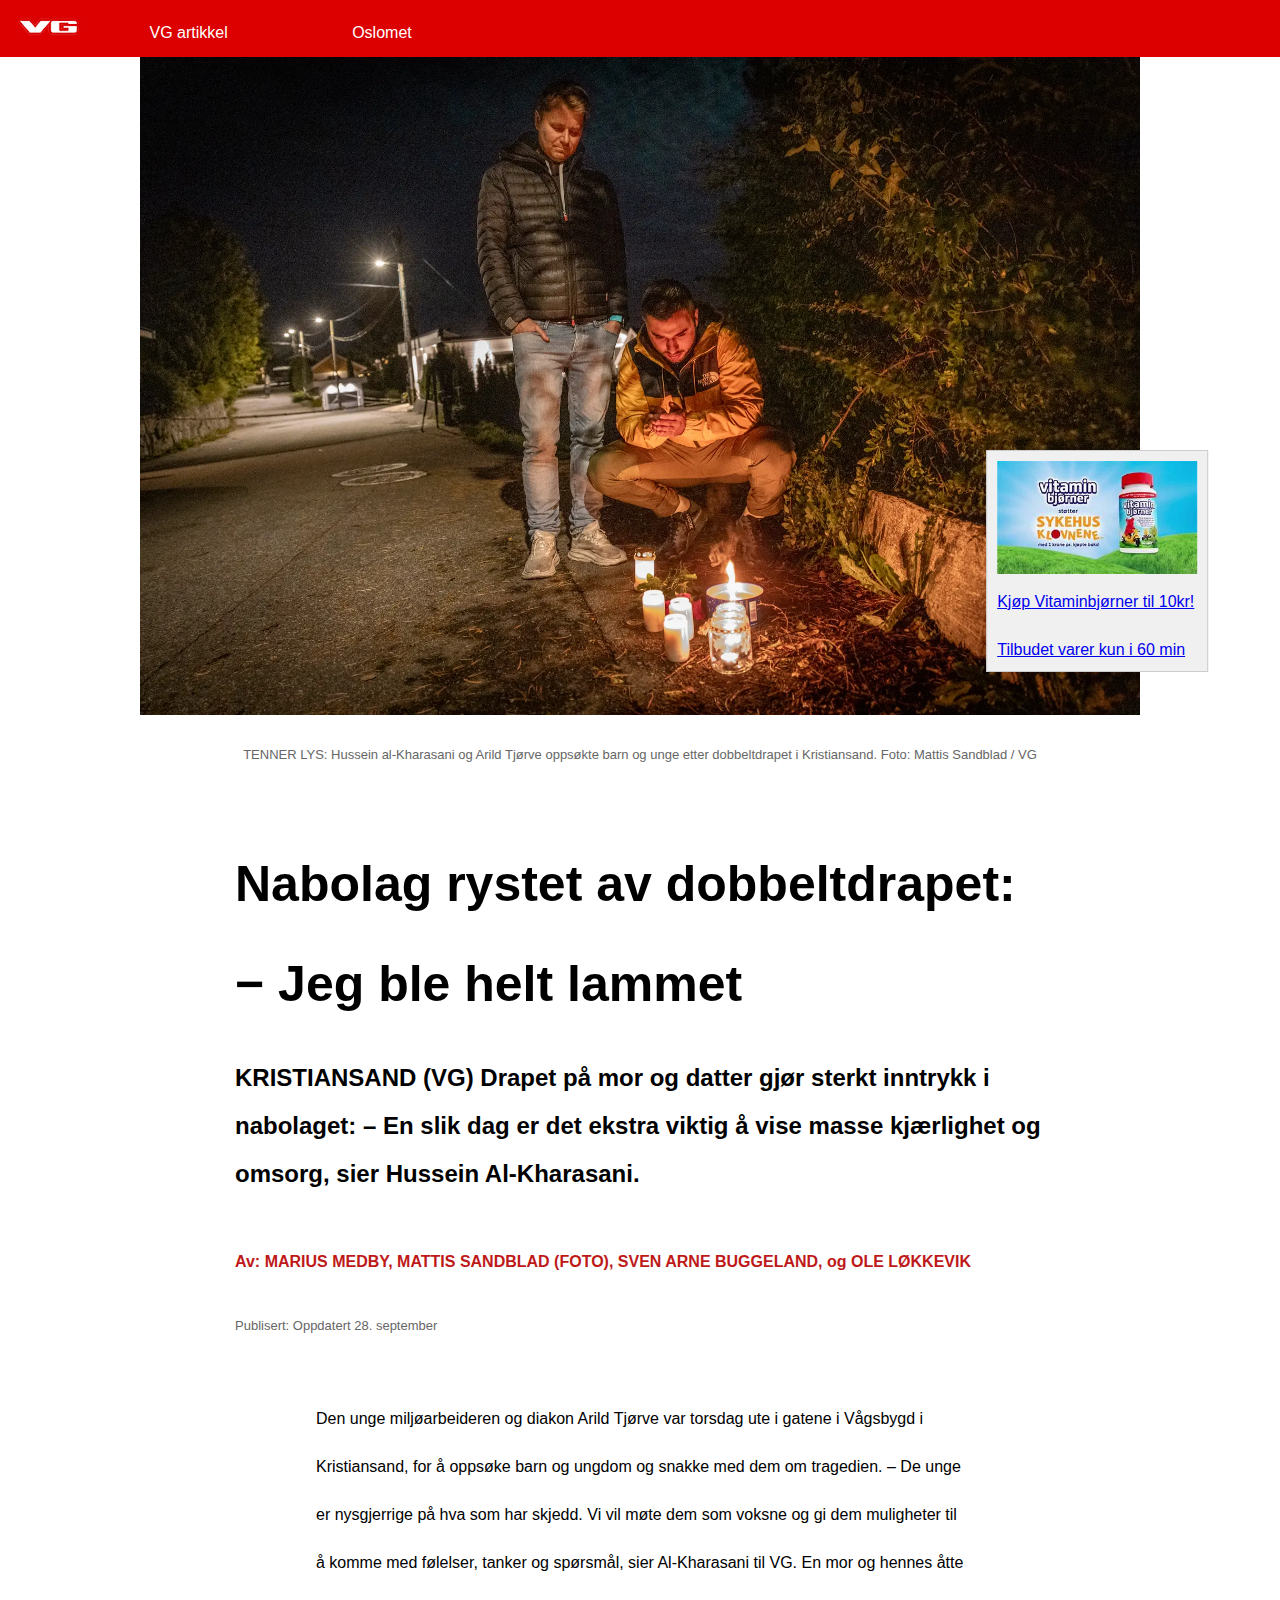
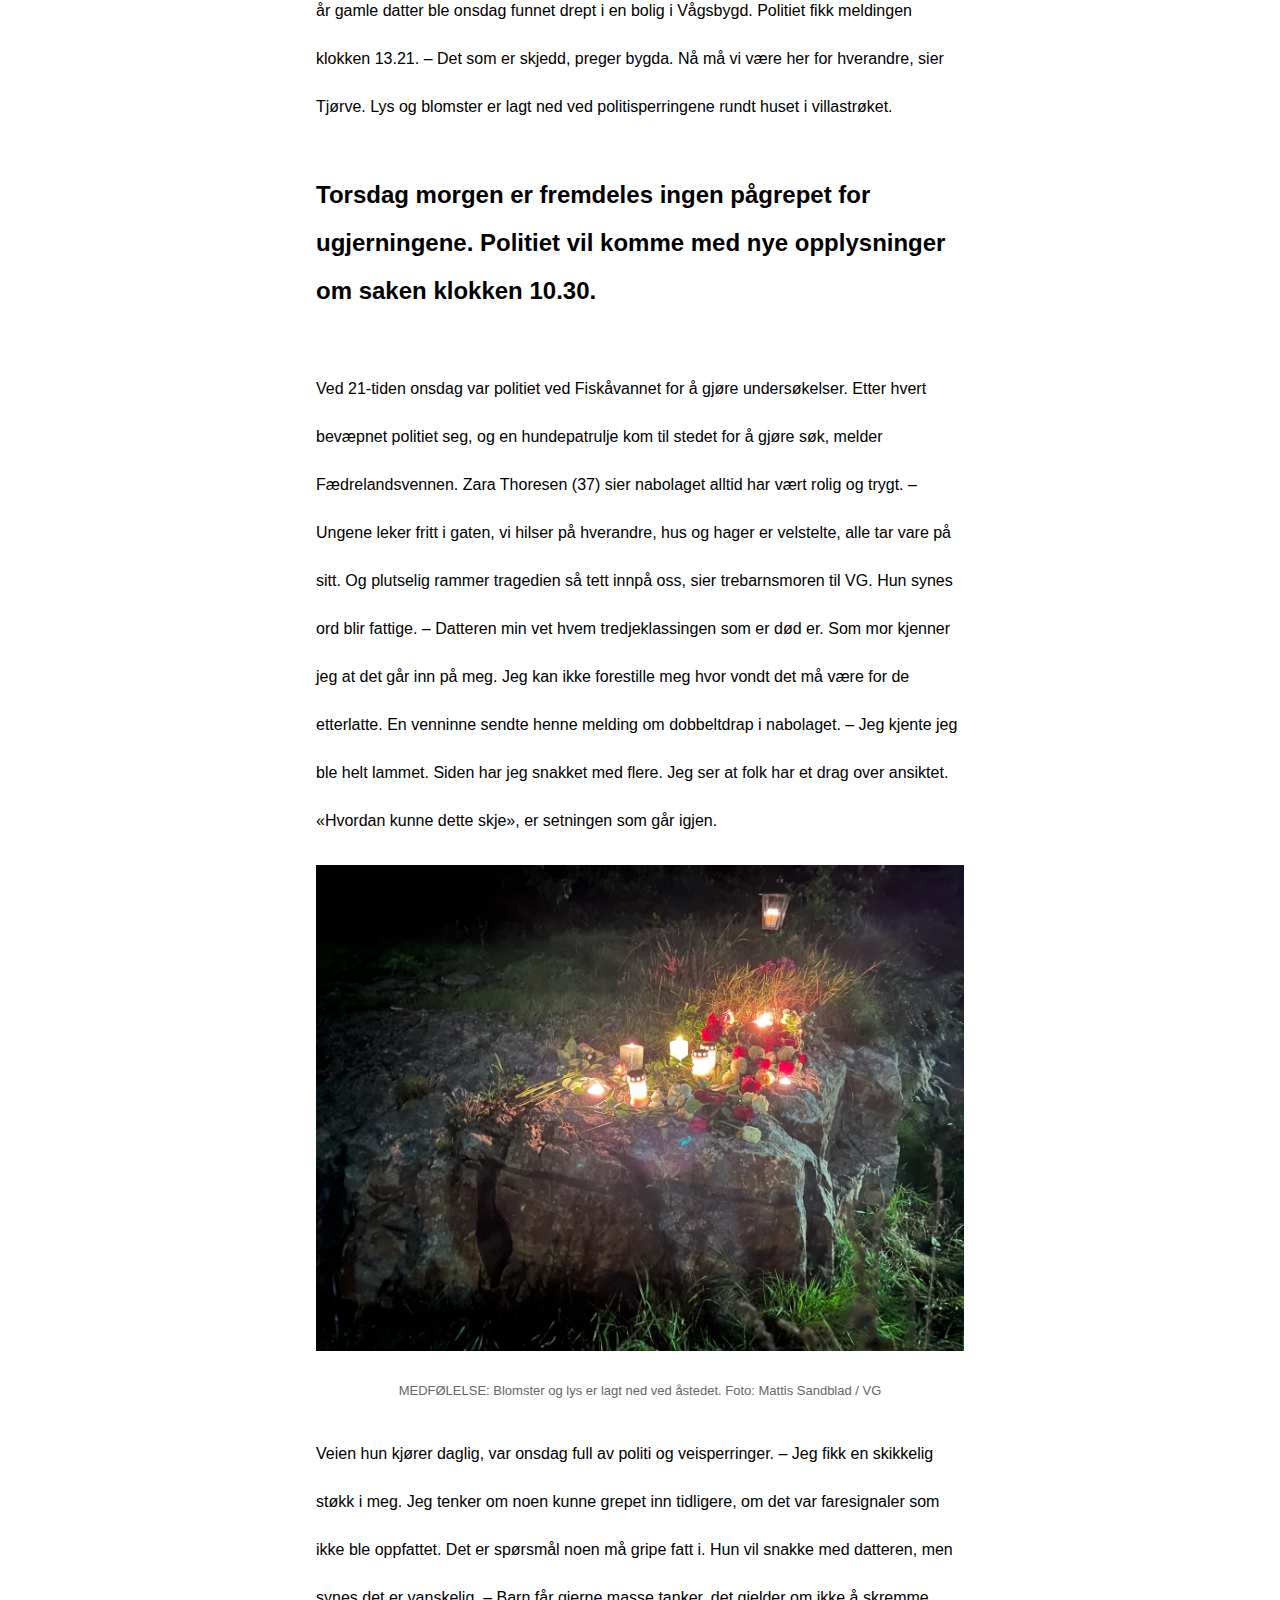
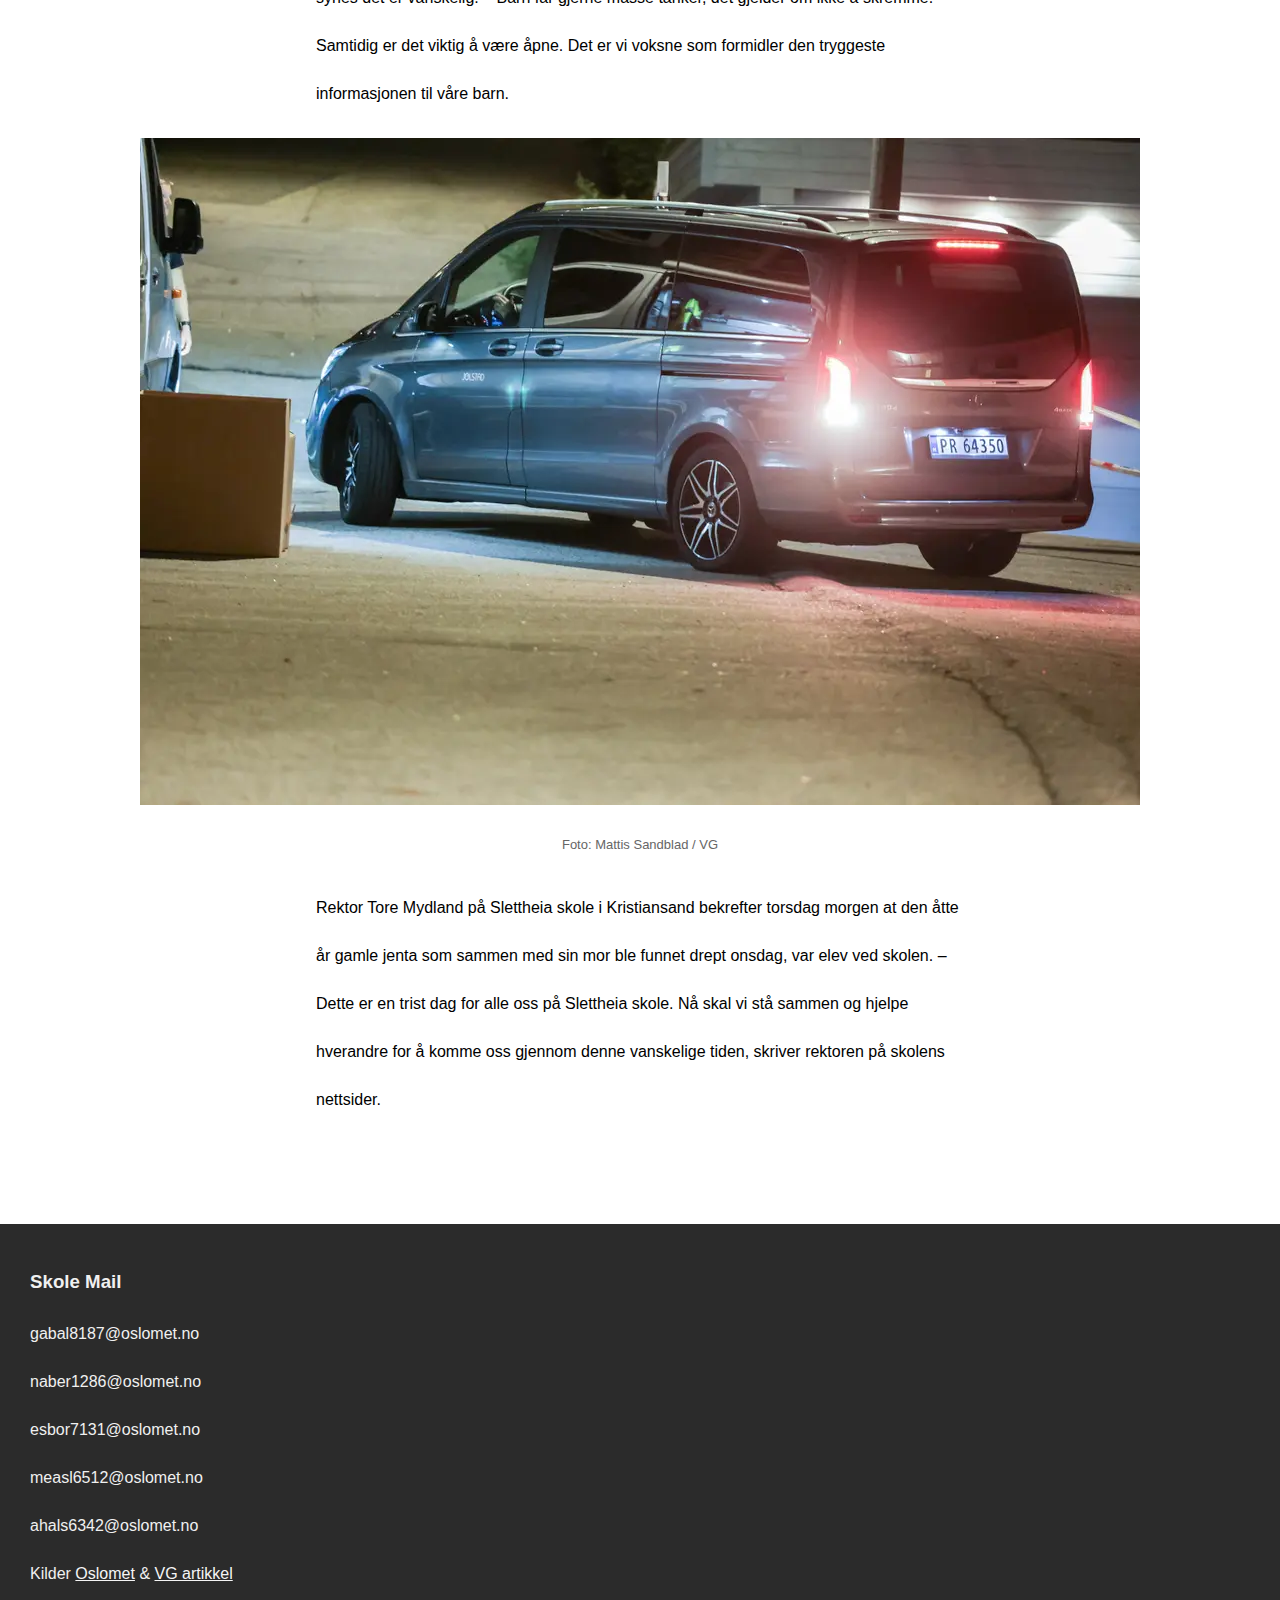
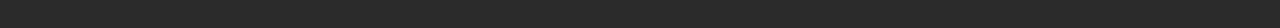
<file: index.html>
<!DOCTYPE html>
<html lang="en">
<head>
    <meta charset="UTF-8">
    <meta name="viewport" content="width=device-width, initial-scale=1.0">
    <link rel="stylesheet" href="css/style.css">
    <title>Oblig 2</title>
</head>
<body>
    <nav class="VG-nav">
        <img src="img/VG-logo.png" alt="VG-Logo">
        <a href="index.html">VG artikkel</a>
        <a href="html/secondpage.html">Oslomet</a>
    </nav>

    <main>
    <div class="advertisement">
        <a href="https://www.mollers.no/alle-produkter/barn/?gclid=CjwKCAjwvrOpBhBdEiwAR58-3BiOskZekcSZyh0ADv1CYNwu2ya0GcOuVdx_zV_yhsvM6U_2aeacSBoCEfQQAvD_BwE"><img src="img/Reklame.jpg" alt="Advertisement"><p>Kjøp Vitaminbjørner til 10kr! Tilbudet varer kun i 60 min</p></a>
        <!--<a> over sender brukeren til en nettbutikk og holder img -->
    </div><!--Reklamen er lagt i en egen div boks for å lettere plassere det på siden-->


    <div class="flex-container"> <!-- "Wrapper" elementene inn i en wrapper/container for bedre struktur og bedre oversikt på CSS -->
        <img src="img/article-image-real.jpg" alt="article-image" class="article-image">
        
        <p class="image-description">TENNER LYS: Hussein al-Kharasani og Arild Tjørve oppsøkte barn og unge etter dobbeltdrapet i Kristiansand. Foto: Mattis Sandblad / VG
        </p>
       
        <h1>
            Nabolag rystet av dobbeltdrapet: − Jeg ble helt lammet
        </h1>
        <h2>
            KRISTIANSAND (VG) Drapet på mor og datter gjør sterkt inntrykk i nabolaget: – En slik dag er det ekstra viktig å vise masse kjærlighet og omsorg, sier Hussein Al-Kharasani.
        </h2>
        <p id="author-name"><!--Her har vi lagt til en ID fordi det ikke finnes noe annet element som skal styles på samme måte -->
            Av: MARIUS MEDBY, MATTIS SANDBLAD (FOTO), SVEN ARNE BUGGELAND, og OLE LØKKEVIK
        </p>
        <p id="dato-informasjon"><!--Her har vi lagt til en ID fordi det ikke finnes noe annet element som skal styles på samme måte -->
            Publisert: Oppdatert 28. september</p>
       
        
    </div>

   

    <div class="flex-container"> <!-- "Wrapper" elementene inn i en wrapper/container for bedre struktur og bedre oversikt på CSS -->
        <p class="article-paragraph">Den unge miljøarbeideren og diakon Arild Tjørve var torsdag ute i gatene i Vågsbygd i Kristiansand, for å oppsøke barn og ungdom og snakke med dem om tragedien.

            – De unge er nysgjerrige på hva som har skjedd. Vi vil møte dem som voksne og gi dem muligheter til å komme med følelser, tanker og spørsmål, sier Al-Kharasani til VG.
            
            En mor og hennes åtte år gamle datter ble onsdag funnet drept i en bolig i Vågsbygd. Politiet fikk meldingen klokken 13.21.
            
            – Det som er skjedd, preger bygda. Nå må vi være her for hverandre, sier Tjørve.
            
            Lys og blomster er lagt ned ved politisperringene rundt huset i villastrøket.
            </p>
        
            <h2 class="sub-heading">Torsdag morgen er fremdeles ingen pågrepet for ugjerningene. Politiet vil komme med nye opplysninger om saken klokken 10.30.</h2>
       
        <p class="article-paragraph">Ved 21-tiden onsdag var politiet ved Fiskåvannet for å gjøre undersøkelser. Etter hvert bevæpnet politiet seg, og en hundepatrulje kom til stedet for å gjøre søk, melder Fædrelandsvennen. Zara Thoresen (37) sier nabolaget alltid har vært rolig og trygt.

            – Ungene leker fritt i gaten, vi hilser på hverandre, hus og hager er velstelte, alle tar vare på sitt. Og plutselig rammer tragedien så tett innpå oss, sier trebarnsmoren til VG.
            
            Hun synes ord blir fattige. – Datteren min vet hvem tredjeklassingen som er død er. Som mor kjenner jeg at det går inn på meg. Jeg kan ikke forestille meg hvor vondt det må være for de etterlatte.

            En venninne sendte henne melding om dobbeltdrap i nabolaget.
            
            – Jeg kjente jeg ble helt lammet. Siden har jeg snakket med flere. Jeg ser at folk har et drag over ansiktet. «Hvordan kunne dette skje», er setningen som går igjen.</p>

       
            <img src="img/article-sub-image.jpg" alt="article-sub-image" class="article-sub-image">
       
        <p class="image-description">MEDFØLELSE: Blomster og lys er lagt ned ved åstedet. Foto: Mattis Sandblad / VG</p><!--Bildetekst -->
       
        <p class="article-paragraph">Veien hun kjører daglig, var onsdag full av politi og veisperringer.

            – Jeg fikk en skikkelig støkk i meg. Jeg tenker om noen kunne grepet inn tidligere, om det var faresignaler som ikke ble oppfattet. Det er spørsmål noen må gripe fatt i.
            
            Hun vil snakke med datteren, men synes det er vanskelig.
            
            – Barn får gjerne masse tanker, det gjelder om ikke å skremme. Samtidig er det viktig å være åpne. Det er vi voksne som formidler den tryggeste informasjonen til våre barn.</p>

       
            <img src="img/b7593526-7ba7-43e8-9544-5ec874c80441.webp" alt="article-sub-image">
       
        <p class="image-description">Foto: Mattis Sandblad / VG</p><!--Bildetekst -->
        
        <p class="article-paragraph">Rektor Tore Mydland på Slettheia skole i Kristiansand bekrefter torsdag morgen at den åtte år gamle jenta som sammen med sin mor ble funnet drept onsdag, var elev ved skolen.

            – Dette er en trist dag for alle oss på Slettheia skole. Nå skal vi stå sammen og hjelpe hverandre for å komme oss gjennom denne vanskelige tiden, skriver rektoren på skolens nettsider.
            
            </p>

    </div>
</main>
<footer class="VG-footer">
        <h3>Skole Mail</h3>
        <p>gabal8187@oslomet.no</p>
        <p>naber1286@oslomet.no</p>
        <p>esbor7131@oslomet.no</p>
        <p>measl6512@oslomet.no</p>
        <p>ahals6342@oslomet.no</p>
    

        <p>Kilder <a class="kilde-vg" href="https://student.oslomet.no/en/studier/-/studieinfo/emne/DATA1200/2023/HØST">Oslomet</a> & <a class="kilde-vg" href="https://www.vg.no/nyheter/innenriks/i/JQ5lgm/nabolag-rystet-av-dobbeltdrapet-jeg-ble-helt-lammet">VG artikkel</a></p>
</footer>
</body>
</html>
</file>
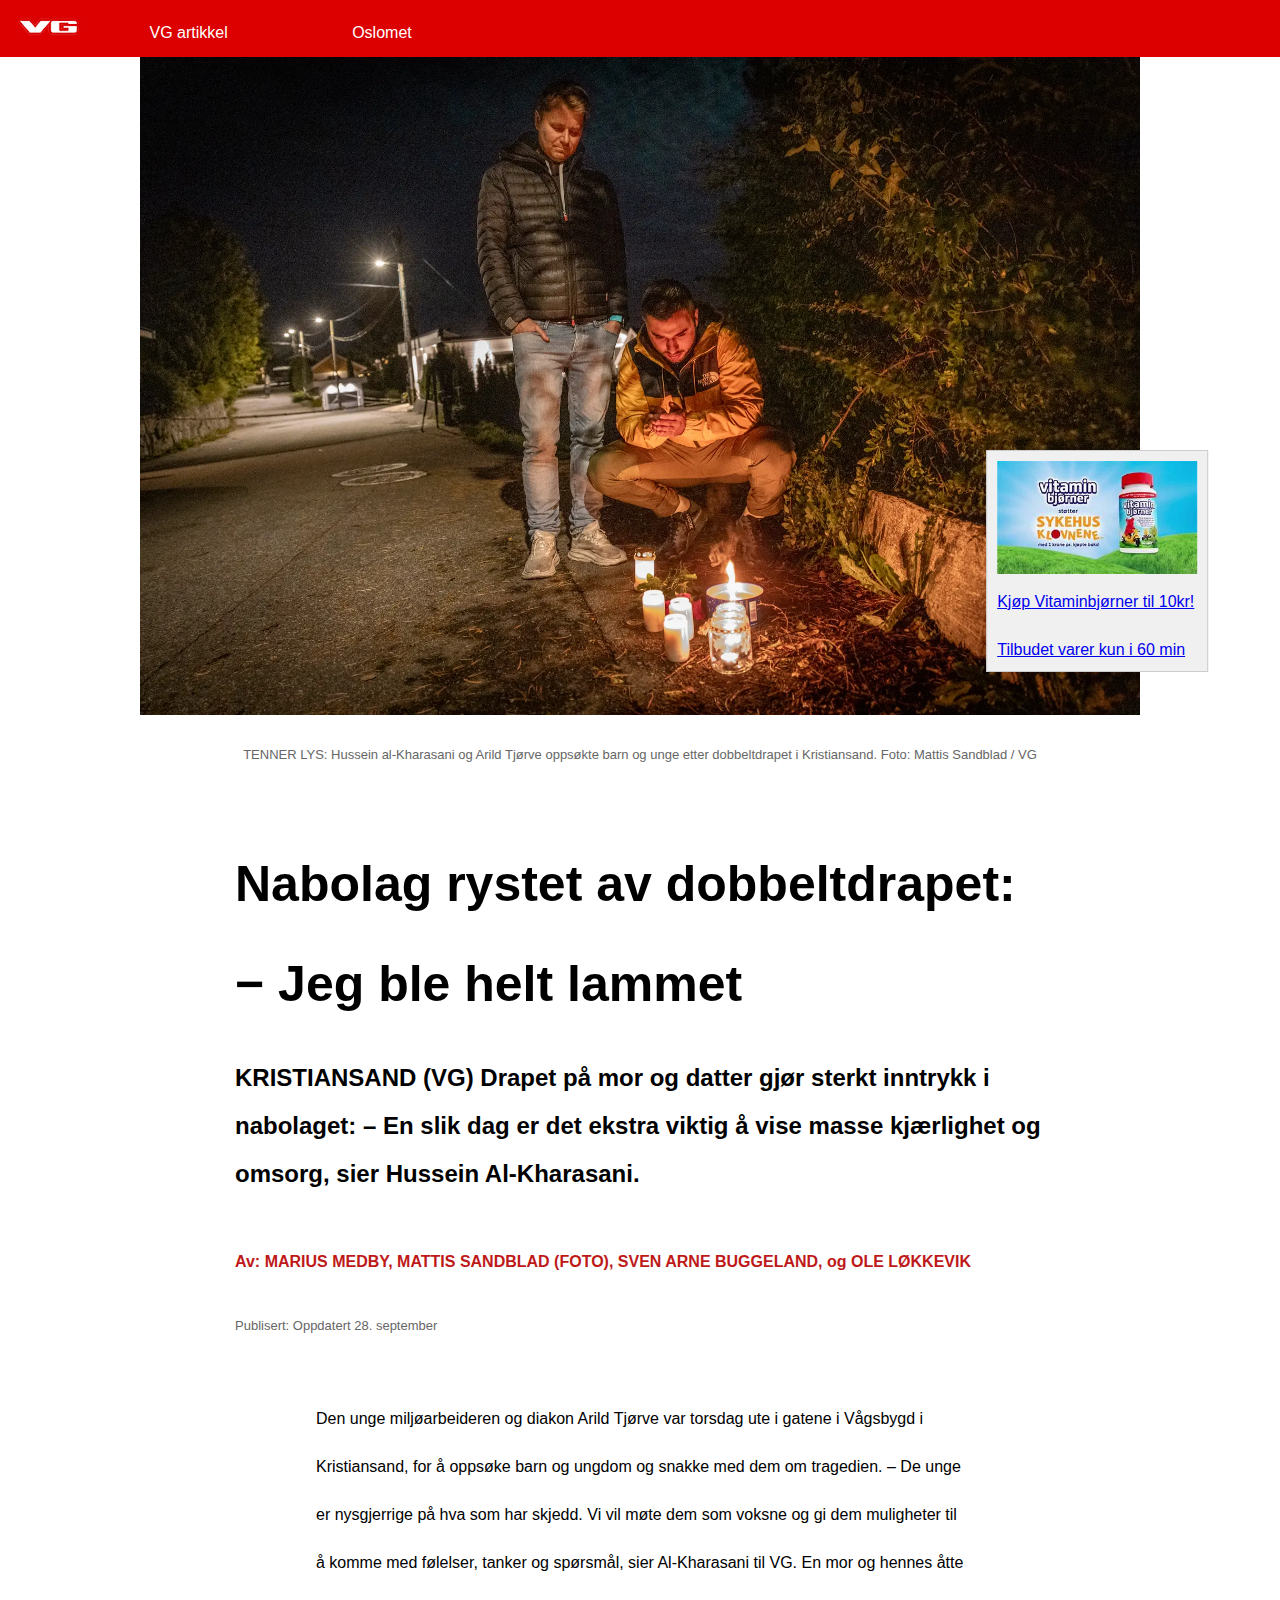
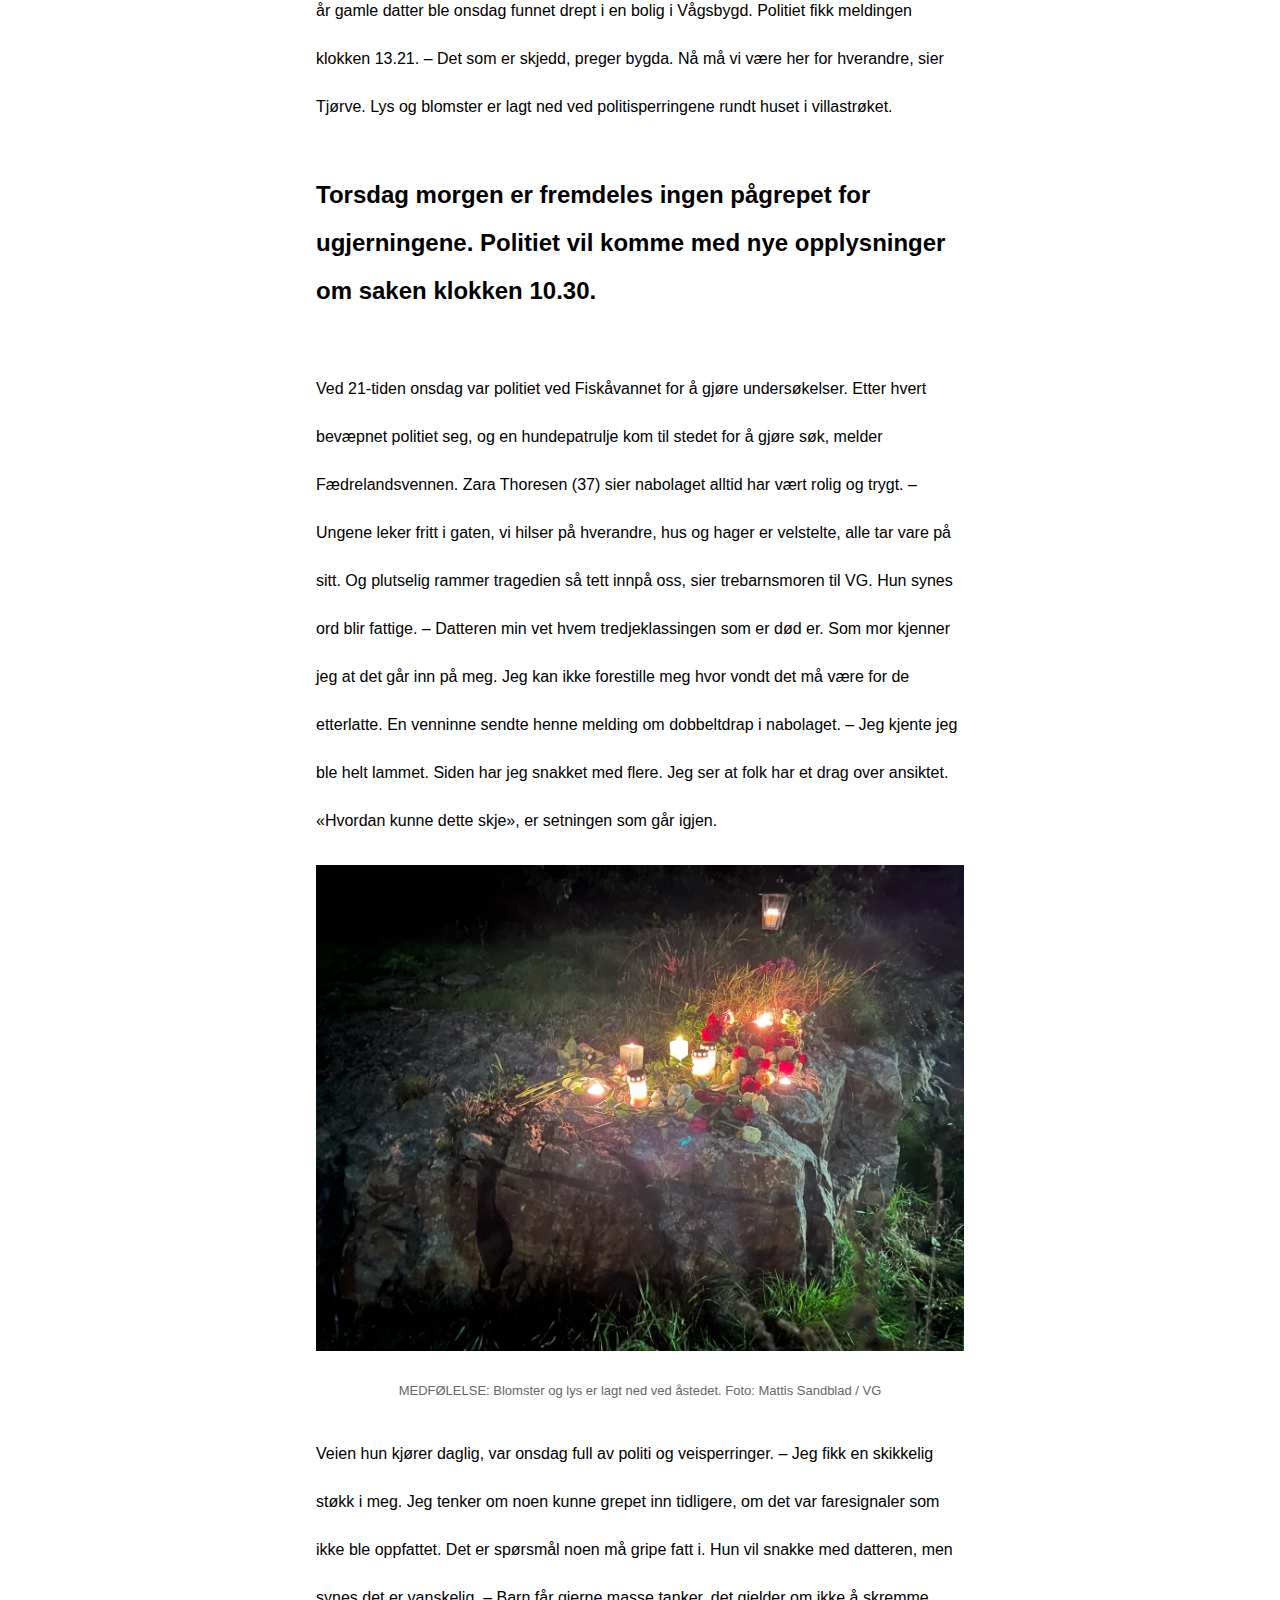
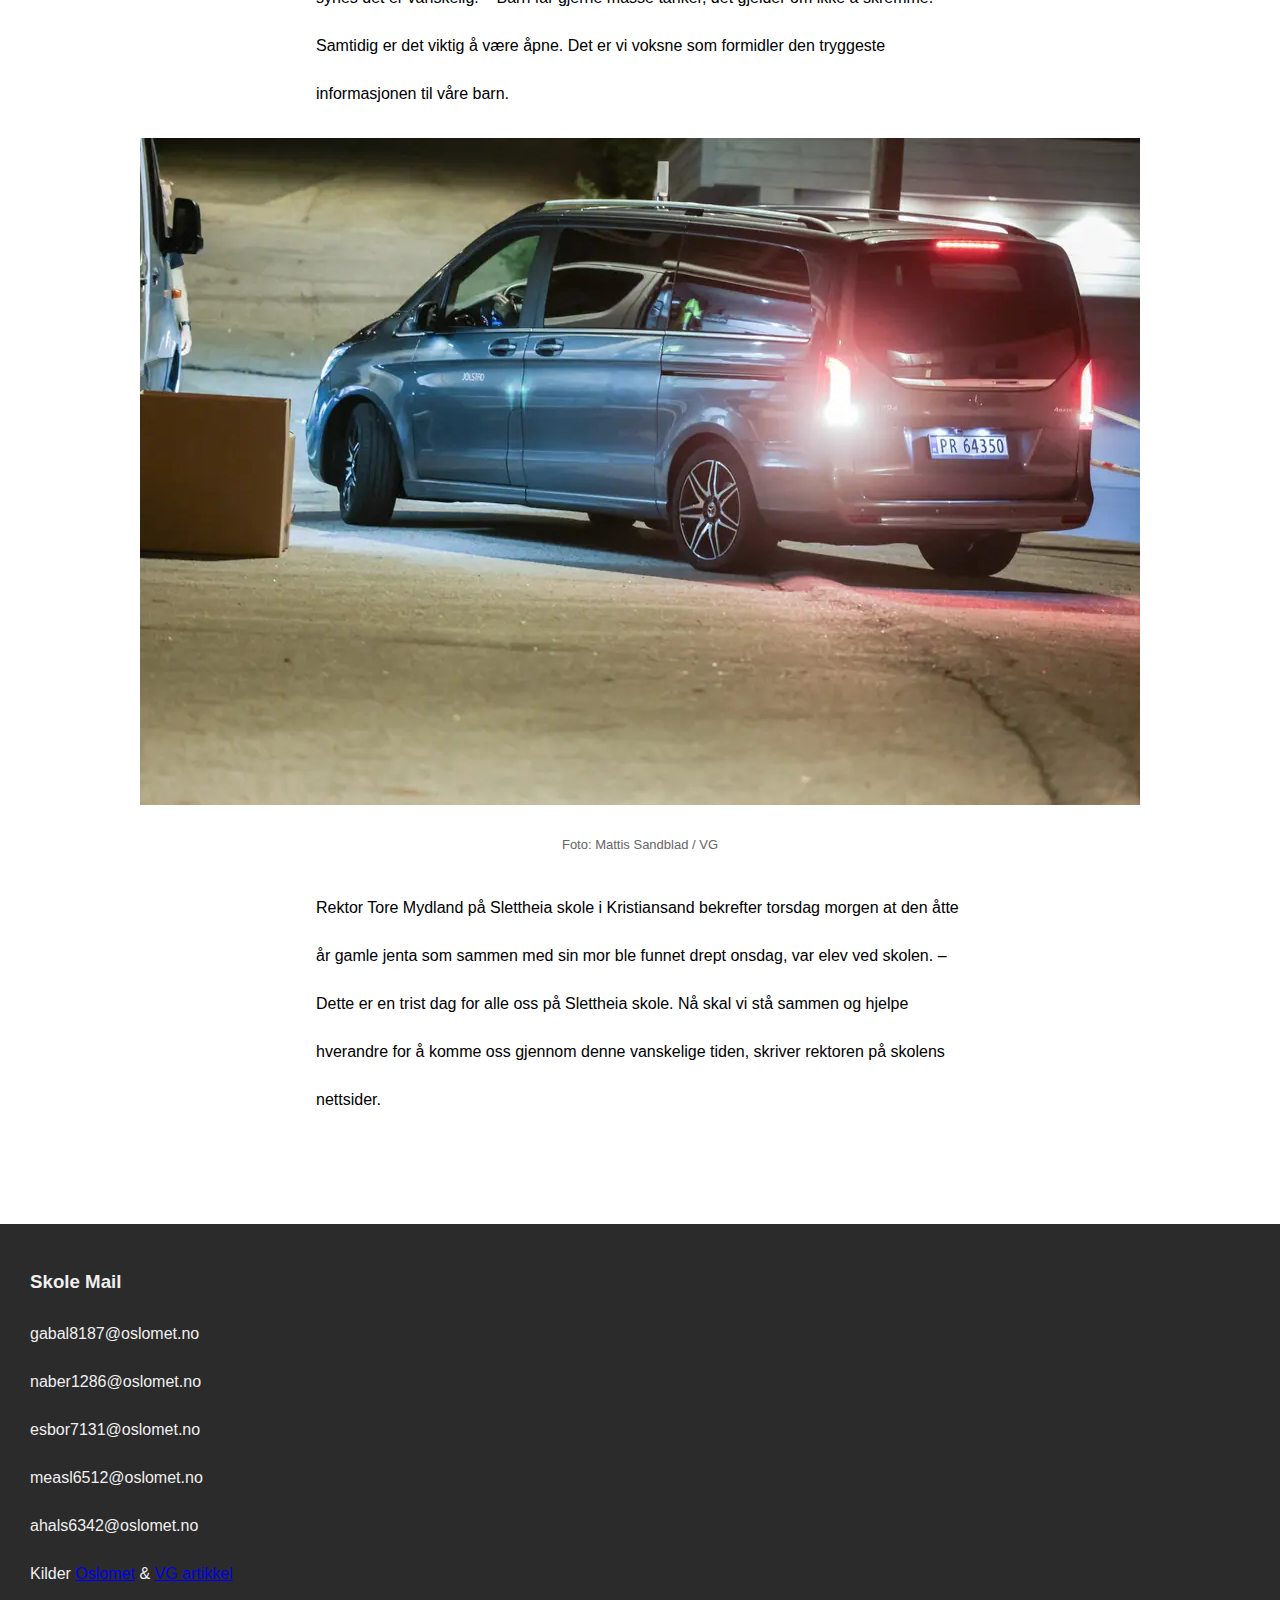
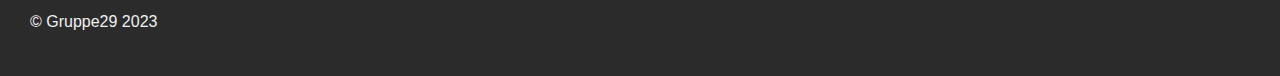
<file: first-page.html>
<!DOCTYPE html>
<html lang="en">
<head>
    <meta charset="UTF-8">
    <meta name="viewport" content="width=device-width, initial-scale=1.0">
    <link rel="stylesheet" href="css/style.css">
    <title>Oblig 2</title>
</head>
<body>
    <nav class="VG-nav">
        <img src="../img/VG-logo.png" alt="VG-Logo">
        <a href="first-page.html">VG artikkel</a>
        <a href="html/secondpage.html">Oslomet</a>
    </nav>

    <main>
    <div class="advertisement">
        <a href="https://www.mollers.no/alle-produkter/barn/?gclid=CjwKCAjwvrOpBhBdEiwAR58-3BiOskZekcSZyh0ADv1CYNwu2ya0GcOuVdx_zV_yhsvM6U_2aeacSBoCEfQQAvD_BwE"><img src="../img/Reklame.jpg" alt="Advertisement"><p>Kjøp Vitaminbjørner til 10kr! Tilbudet varer kun i 60 min</p></a>
        <!--<a> over sender brukeren til en nettbutikk og holder img -->
    </div><!--Reklamen er lagt i en egen div boks for å lettere plassere det på siden-->


    <div class="flex-container"> <!-- "Wrapper" elementene inn i en wrapper/container for bedre struktur og bedre oversikt på CSS -->
        <img src="..//img/article-image-real.jpg" alt="article-image" class="article-image">
        
        <p class="image-description">TENNER LYS: Hussein al-Kharasani og Arild Tjørve oppsøkte barn og unge etter dobbeltdrapet i Kristiansand. Foto: Mattis Sandblad / VG
        </p>
       
        <h1>
            Nabolag rystet av dobbeltdrapet: − Jeg ble helt lammet
        </h1>
        <h2>
            KRISTIANSAND (VG) Drapet på mor og datter gjør sterkt inntrykk i nabolaget: – En slik dag er det ekstra viktig å vise masse kjærlighet og omsorg, sier Hussein Al-Kharasani.
        </h2>
        <p id="author-name"><!--Her har vi lagt til en ID fordi det ikke finnes noe annet element som skal styles på samme måte -->
            Av: MARIUS MEDBY, MATTIS SANDBLAD (FOTO), SVEN ARNE BUGGELAND, og OLE LØKKEVIK
        </p>
        <p id="dato-informasjon"><!--Her har vi lagt til en ID fordi det ikke finnes noe annet element som skal styles på samme måte -->
            Publisert: Oppdatert 28. september</p>
       
        
    </div>

   

    <div class="flex-container"> <!-- "Wrapper" elementene inn i en wrapper/container for bedre struktur og bedre oversikt på CSS -->
        <p class="article-paragraph">Den unge miljøarbeideren og diakon Arild Tjørve var torsdag ute i gatene i Vågsbygd i Kristiansand, for å oppsøke barn og ungdom og snakke med dem om tragedien.

            – De unge er nysgjerrige på hva som har skjedd. Vi vil møte dem som voksne og gi dem muligheter til å komme med følelser, tanker og spørsmål, sier Al-Kharasani til VG.
            
            En mor og hennes åtte år gamle datter ble onsdag funnet drept i en bolig i Vågsbygd. Politiet fikk meldingen klokken 13.21.
            
            – Det som er skjedd, preger bygda. Nå må vi være her for hverandre, sier Tjørve.
            
            Lys og blomster er lagt ned ved politisperringene rundt huset i villastrøket.
            </p>
        
            <h2 class="sub-heading">Torsdag morgen er fremdeles ingen pågrepet for ugjerningene. Politiet vil komme med nye opplysninger om saken klokken 10.30.</h2>
       
        <p class="article-paragraph">Ved 21-tiden onsdag var politiet ved Fiskåvannet for å gjøre undersøkelser. Etter hvert bevæpnet politiet seg, og en hundepatrulje kom til stedet for å gjøre søk, melder Fædrelandsvennen. Zara Thoresen (37) sier nabolaget alltid har vært rolig og trygt.

            – Ungene leker fritt i gaten, vi hilser på hverandre, hus og hager er velstelte, alle tar vare på sitt. Og plutselig rammer tragedien så tett innpå oss, sier trebarnsmoren til VG.
            
            Hun synes ord blir fattige. – Datteren min vet hvem tredjeklassingen som er død er. Som mor kjenner jeg at det går inn på meg. Jeg kan ikke forestille meg hvor vondt det må være for de etterlatte.

            En venninne sendte henne melding om dobbeltdrap i nabolaget.
            
            – Jeg kjente jeg ble helt lammet. Siden har jeg snakket med flere. Jeg ser at folk har et drag over ansiktet. «Hvordan kunne dette skje», er setningen som går igjen.</p>

       
            <img src="..//img/article-sub-image.jpg" alt="article-sub-image" class="article-sub-image">
       
        <p class="image-description">MEDFØLELSE: Blomster og lys er lagt ned ved åstedet. Foto: Mattis Sandblad / VG</p><!--Bildetekst -->
       
        <p class="article-paragraph">Veien hun kjører daglig, var onsdag full av politi og veisperringer.

            – Jeg fikk en skikkelig støkk i meg. Jeg tenker om noen kunne grepet inn tidligere, om det var faresignaler som ikke ble oppfattet. Det er spørsmål noen må gripe fatt i.
            
            Hun vil snakke med datteren, men synes det er vanskelig.
            
            – Barn får gjerne masse tanker, det gjelder om ikke å skremme. Samtidig er det viktig å være åpne. Det er vi voksne som formidler den tryggeste informasjonen til våre barn.</p>

       
            <img src="..//img/b7593526-7ba7-43e8-9544-5ec874c80441.webp" alt="article-sub-image">
       
        <p class="image-description">Foto: Mattis Sandblad / VG</p><!--Bildetekst -->
        
        <p class="article-paragraph">Rektor Tore Mydland på Slettheia skole i Kristiansand bekrefter torsdag morgen at den åtte år gamle jenta som sammen med sin mor ble funnet drept onsdag, var elev ved skolen.

            – Dette er en trist dag for alle oss på Slettheia skole. Nå skal vi stå sammen og hjelpe hverandre for å komme oss gjennom denne vanskelige tiden, skriver rektoren på skolens nettsider.
            
            </p>

    </div>
</main>
<footer class="VG-footer">
        <h3>Skole Mail</h3>
        <p>gabal8187@oslomet.no</p>
        <p>naber1286@oslomet.no</p>
        <p>esbor7131@oslomet.no</p>
        <p>measl6512@oslomet.no</p>
        <p>ahals6342@oslomet.no</p>
    

        <p>Kilder <a href="https://student.oslomet.no/en/studier/-/studieinfo/emne/DATA1200/2023/HØST">Oslomet</a> & <a href="https://www.vg.no/nyheter/innenriks/i/JQ5lgm/nabolag-rystet-av-dobbeltdrapet-jeg-ble-helt-lammet">VG artikkel</a></p><!--Link til OsloMet siden og VG artikkelen--></p>
        <p> © Gruppe29 2023</p>
</footer>
</body>
</html>
</file>
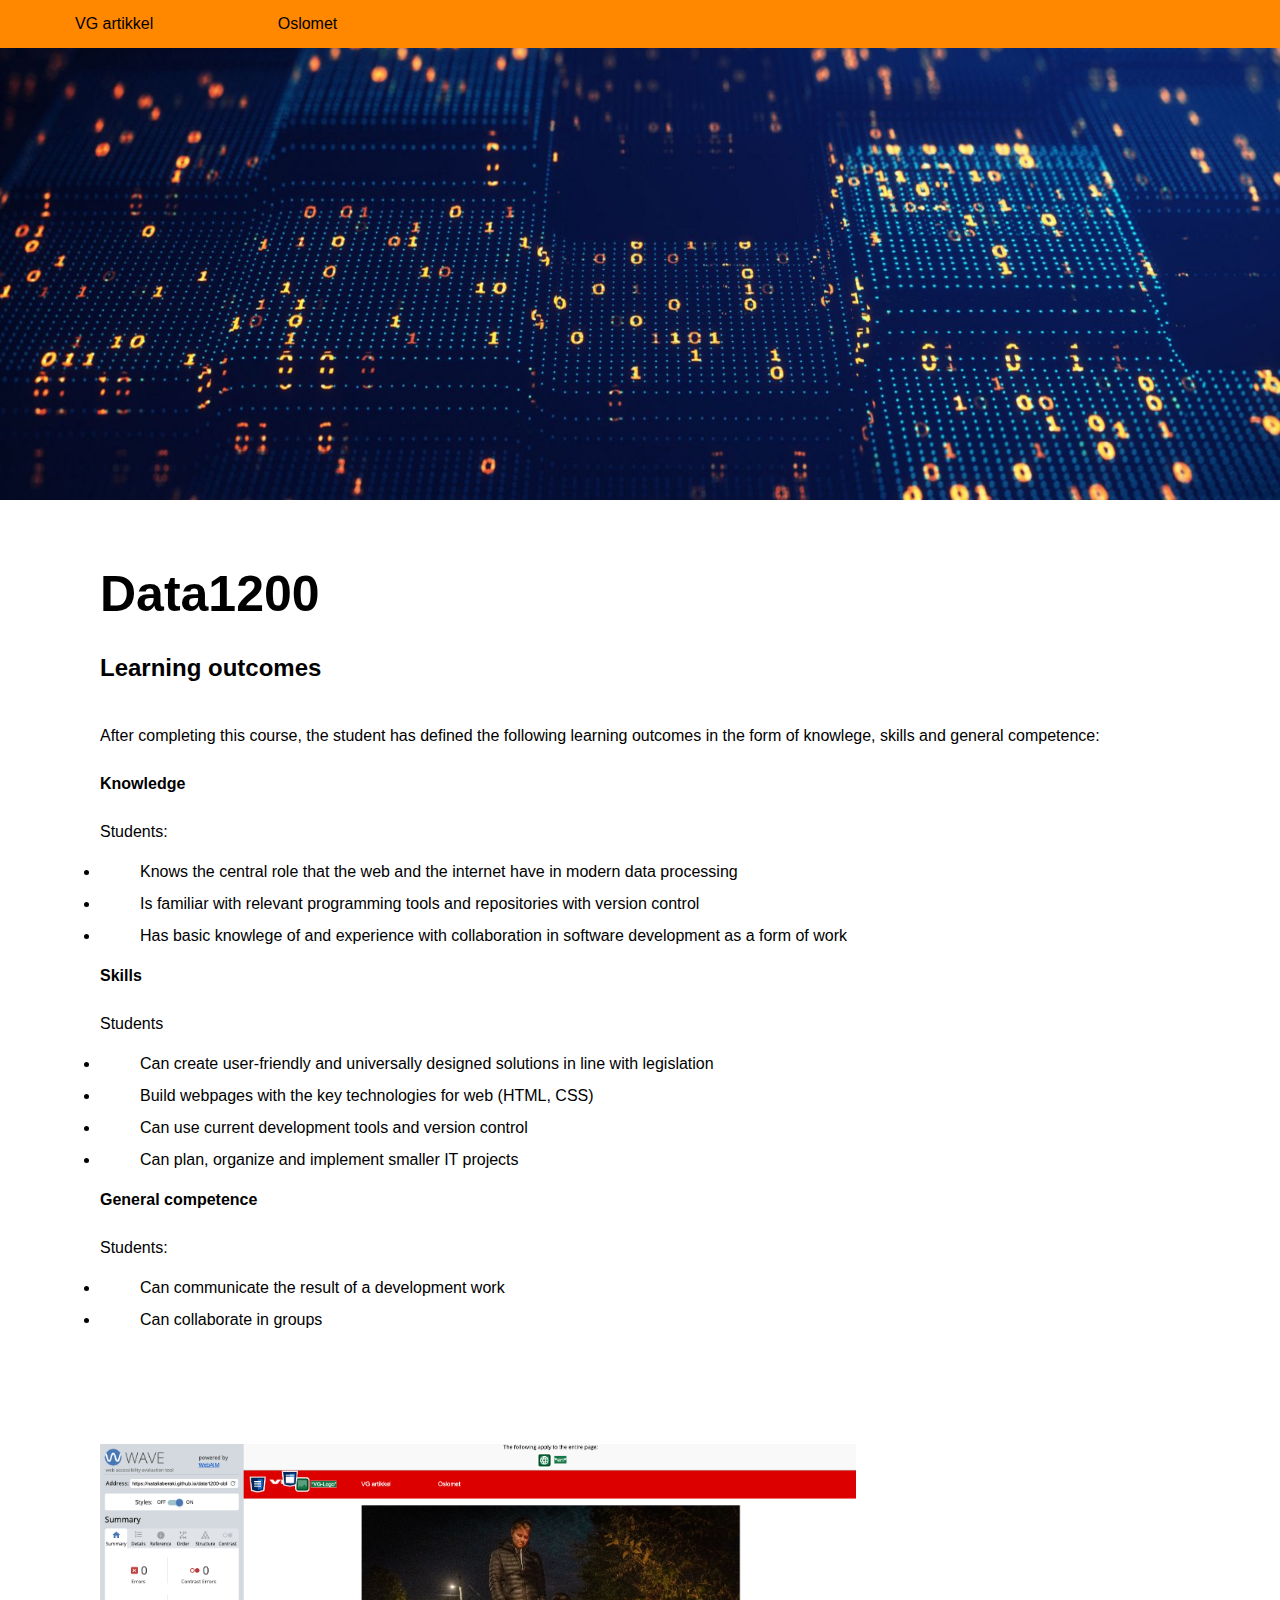
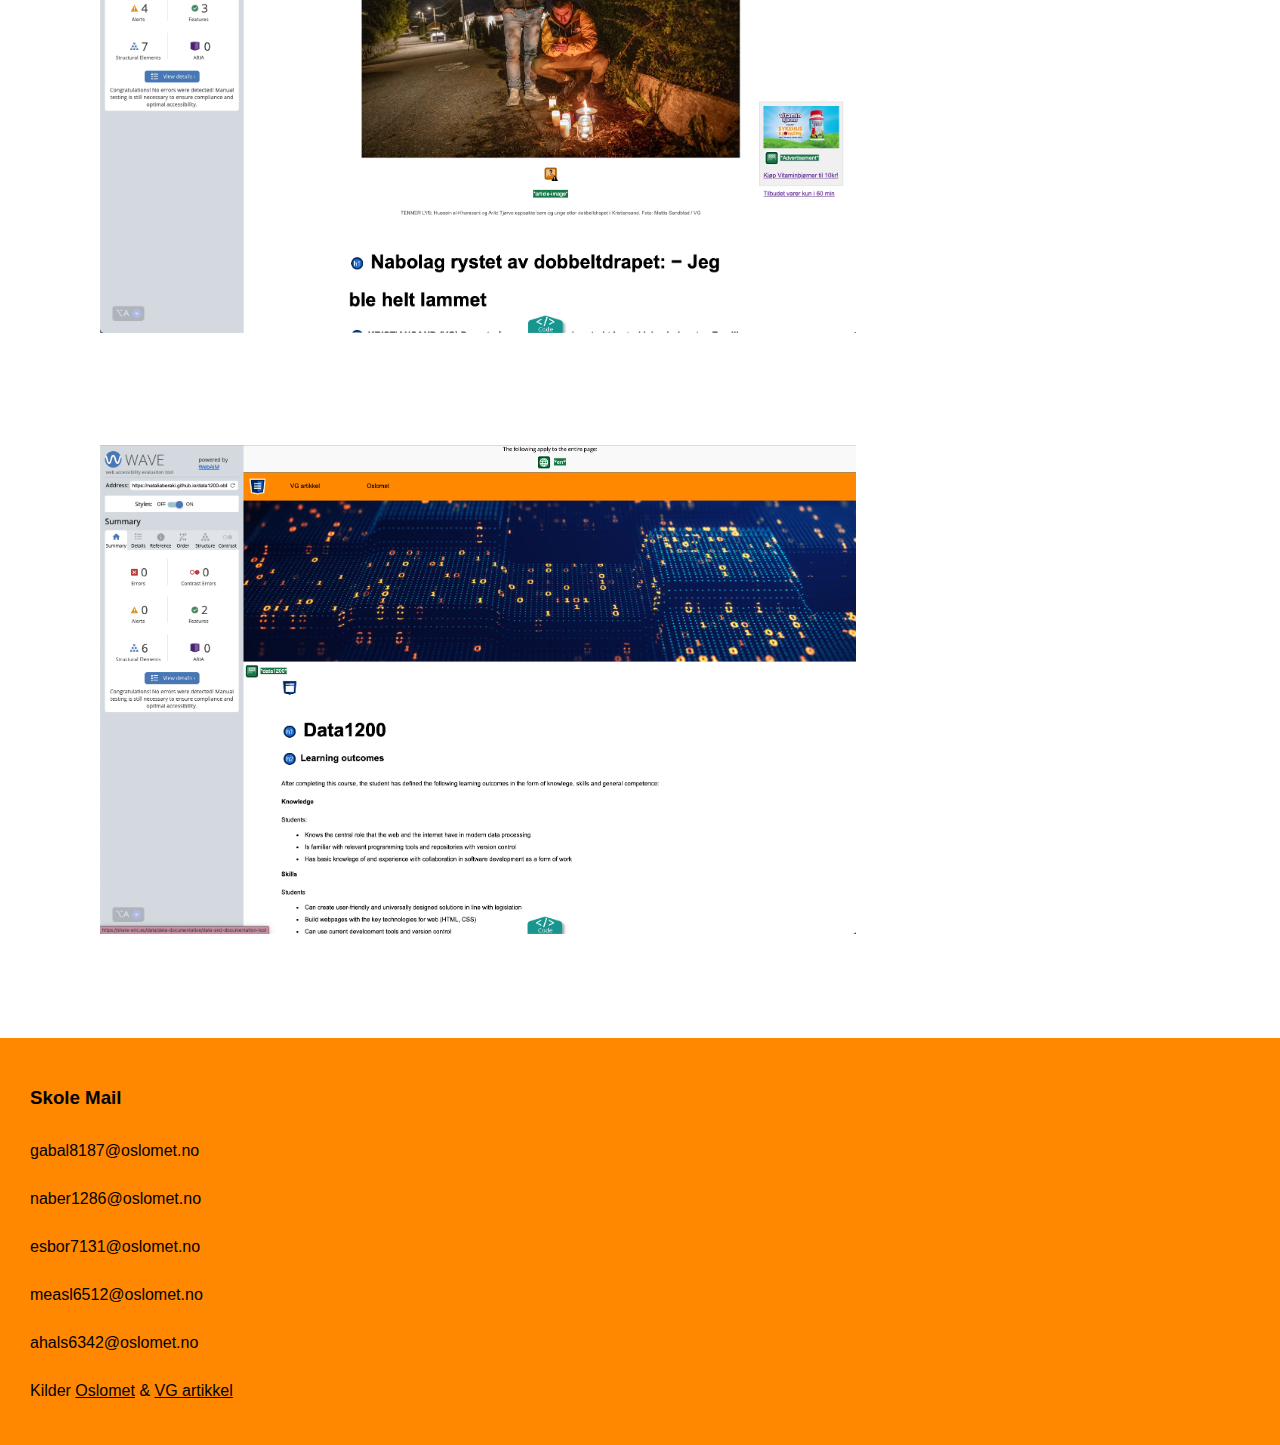
<file: html/secondpage.html>
<!DOCTYPE html>
<html lang="en">
<head>
    <meta charset="UTF-8">
    <meta name="viewport" content="width=device-width, initial-scale=1.0">
    <title>Oblig2</title> <!--Tittelen til toppen av websiden-->
    <link rel="stylesheet" href="../css/style.css">
</head>
    <body>
        <nav>
            <a href="../index.html">VG artikkel</a> <!--Disse utgjør navigationbaren under bildet-->
            <a href="secondpage.html">Oslomet</a>
        </nav>
        <a href="https://share-eric.eu/data/data-documentation/data-and-documentation-tool"><img src="../img/data1200.jpeg" alt="data1200" class="data1200"></a>
    <!--bilde ligger inni <a> slik at man kommer til kilden til bilde ved å trykke på bildet-->
    <main>
    
        <h1><!--Største heading-->
            Data1200
        </h1>
        <h2><!--Mindre heading-->
            Learning outcomes
        </h2>
        <p><!--Skrver inn paragraf-->
            After completing this course, the student has defined the following learning outcomes in the form of knowlege, skills and general competence:
        </p>
        <p> <strong>Knowledge</strong></p><!--Heading med tykkere bokstaver-->
        <p> Students: </p>
        <li><!--Starten av en liste-->
            Knows the central role that the web and the internet have in modern data processing
        </li>
        <li>
            Is familiar with relevant programming tools and repositories with version control
        </li>
        <li>
            Has basic knowlege of and experience with collaboration in software development as a form of work
        </li>
        <p><strong>Skills</strong></p>
        <p>Students</p>
        <li>
            Can create user-friendly and universally designed solutions in line with legislation
        </li>
        <li>
            Build webpages with the key technologies for web (HTML, CSS)
        </li>
        <li>
            Can use current development tools and version control
        </li>
        <li>
            Can plan, organize and implement smaller IT projects
        </li>
        <p><strong>General competence</strong></p>
        <p>Students:</p>
        <li>
            Can communicate the result of a development work
        </li>
        <li>
            Can collaborate in groups
        </li>

        <div class="accessibility">
            <img src="../img/Screenshot 2023-11-01 at 19.57.50.png" alt="accsessibility test VG">
            <img src="../img/Screenshot 2023-11-01 at 19.59.30.png" alt="accsessibility test data1200">
        </div>
    </main>
    
    <footer><!--Satt inn informasjonen vår i footer, som ligger nederst på siden-->
        
        <h3>Skole Mail</h3>
        <p>gabal8187@oslomet.no</p>
        <p>naber1286@oslomet.no</p>
        <p>esbor7131@oslomet.no</p>
        <p>measl6512@oslomet.no</p>
        <p>ahals6342@oslomet.no</p>
      
        <p>Kilder <a class="kilde" href="https://student.oslomet.no/en/studier/-/studieinfo/emne/DATA1200/2023/HØST">Oslomet</a> & <a class="kilde" href="https://www.vg.no/nyheter/innenriks/i/JQ5lgm/nabolag-rystet-av-dobbeltdrapet-jeg-ble-helt-lammet">VG artikkel</a></p><!--Link til OsloMet siden og VG artikkelen-->
    </footer>
   
</body>
</html>
</file>
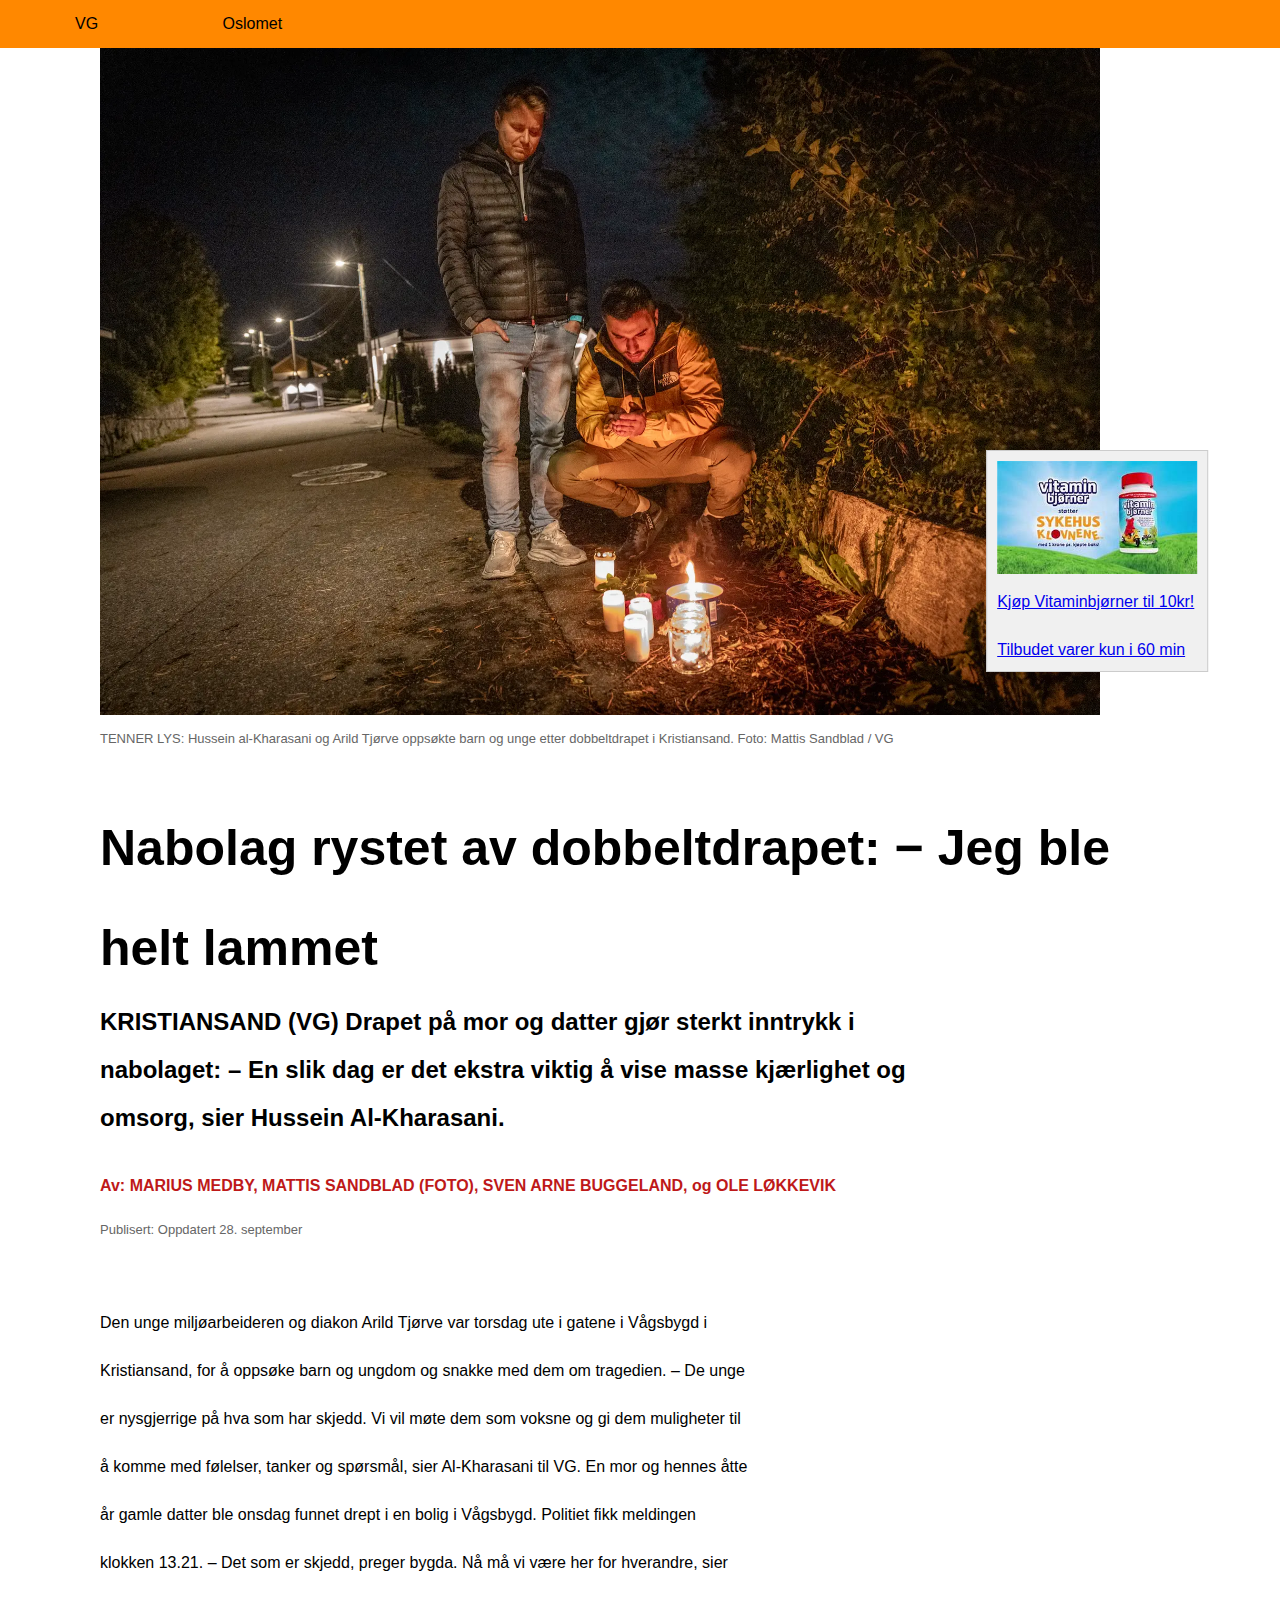
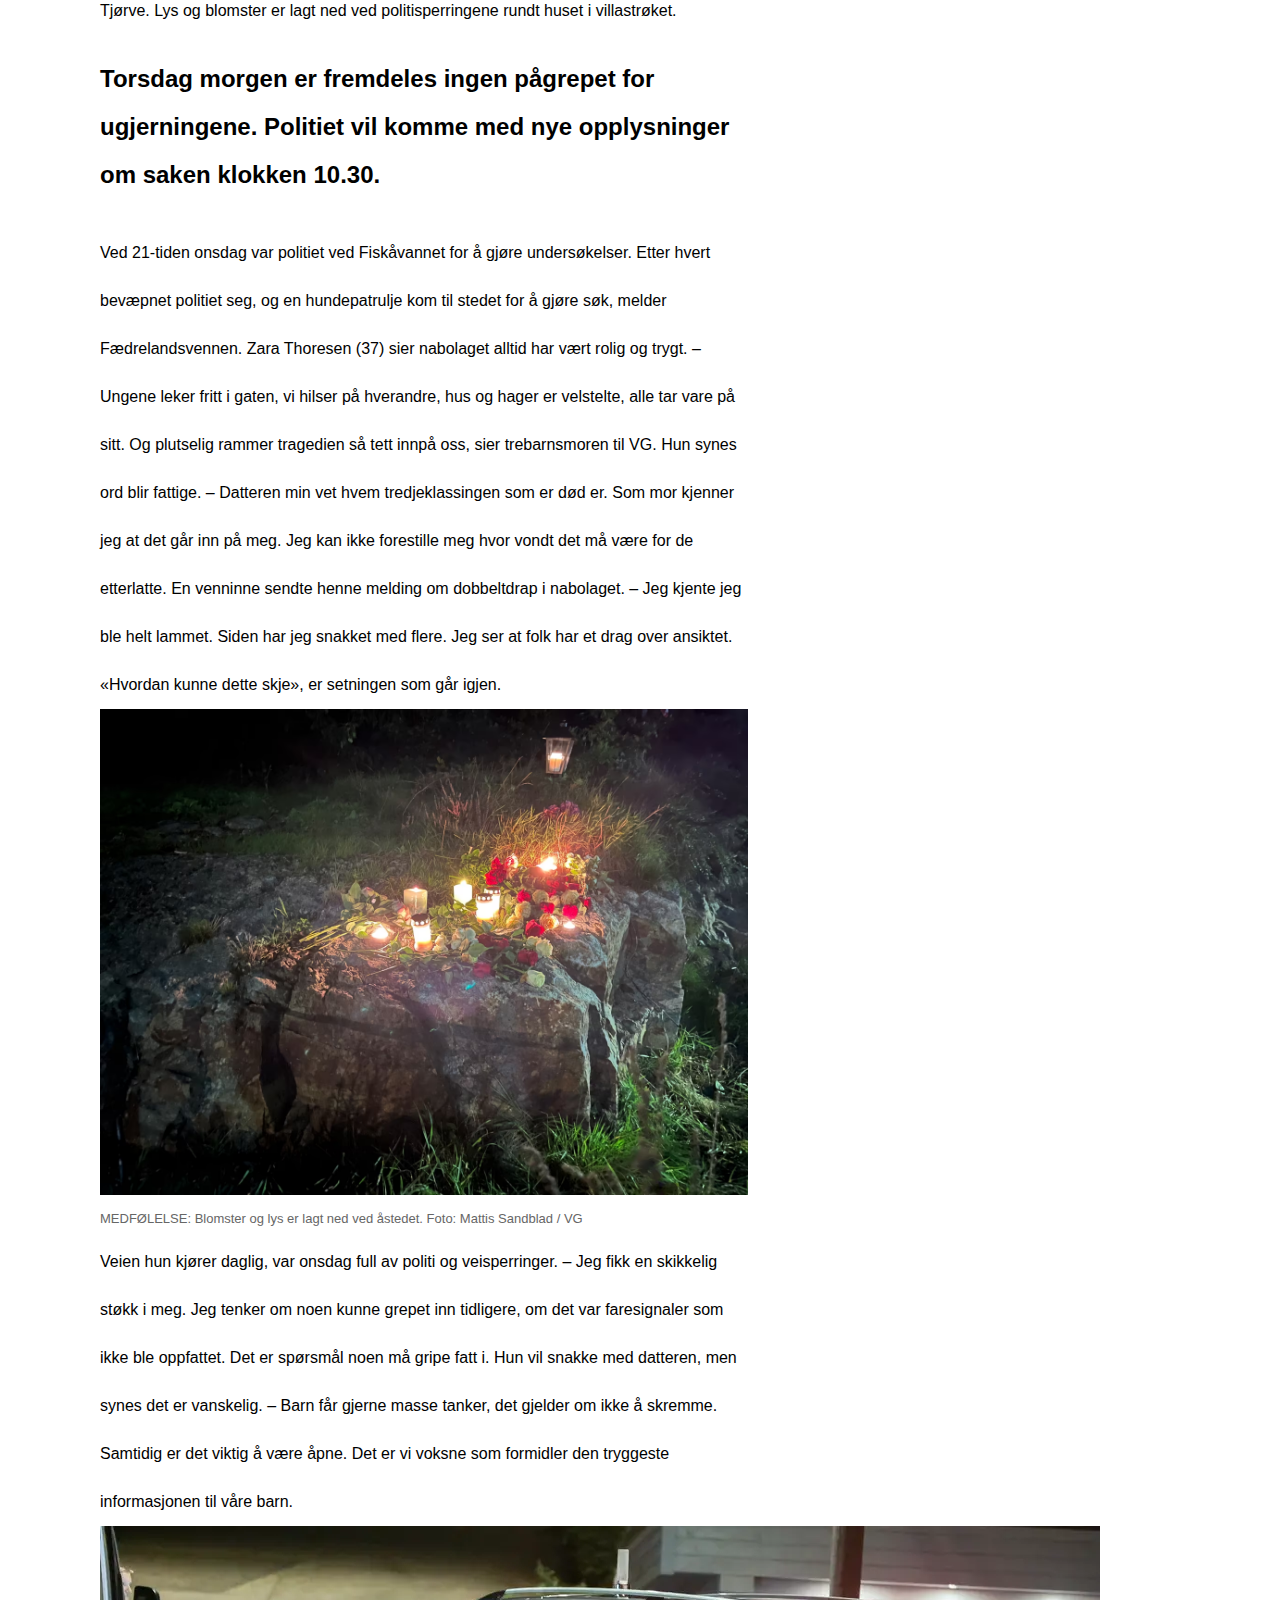
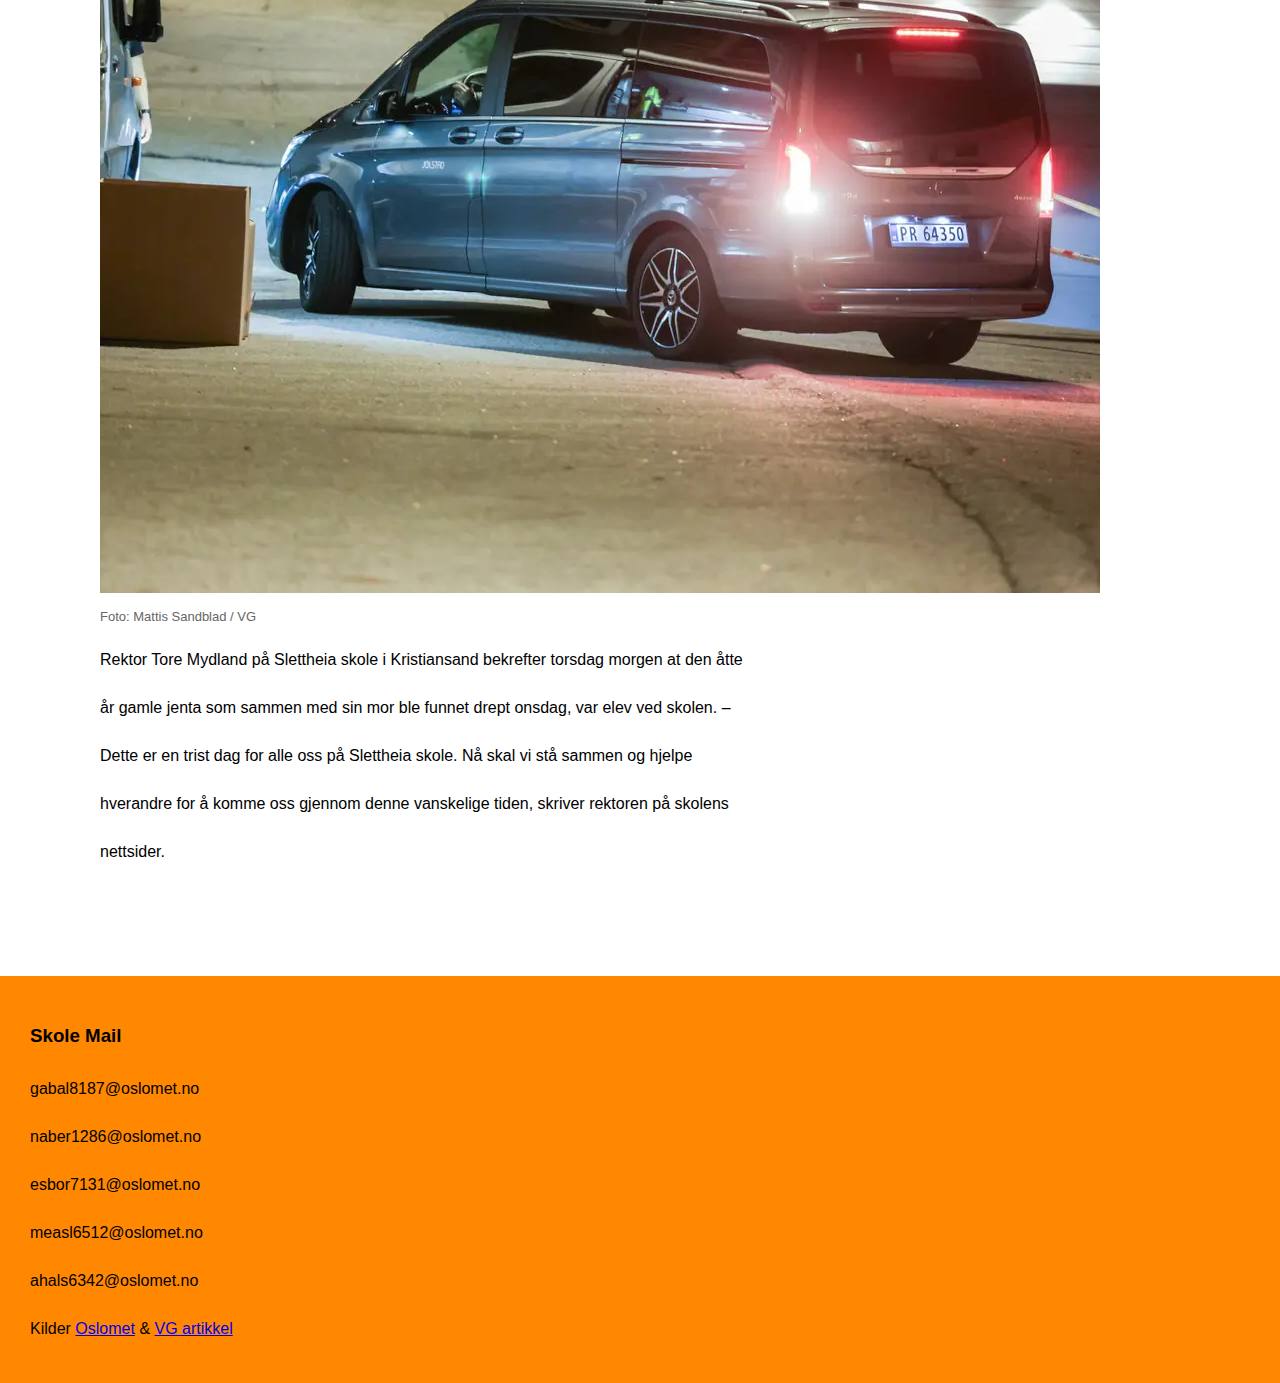
<file: webpage/first-page.html>
<!DOCTYPE html>
<html lang="en">
<head>
    <meta charset="UTF-8">
    <meta name="viewport" content="width=device-width, initial-scale=1.0">
    <link rel="stylesheet" href="../css/style.css">
    <title>Oblig 2</title>
</head>
<body>
    <nav>
        <a href="first-page.html">VG</a>
        <a href="secondpage.html">Oslomet</a>
    </nav>

    <main>
    <div class="advertisement">
        <a href="https://www.mollers.no/alle-produkter/barn/?gclid=CjwKCAjwvrOpBhBdEiwAR58-3BiOskZekcSZyh0ADv1CYNwu2ya0GcOuVdx_zV_yhsvM6U_2aeacSBoCEfQQAvD_BwE"><img src="../img/Reklame.jpg" alt="Advertisement"><p>Kjøp Vitaminbjørner til 10kr! Tilbudet varer kun i 60 min</p></a>
        <!--<a> over sender brukeren til en nettbutikk og holder img -->
    </div><!--Reklamen er lagt i en egen div boks for å lettere plassere det på siden-->


    <div class="container"> <!-- "Wrapper" elementene inn i en wrapper/container for bedre struktur og bedre oversikt på CSS -->
        <img src="..//img/article-image-real.jpg" alt="article-image" class="article-image">
        
        <p class="image-description">TENNER LYS: Hussein al-Kharasani og Arild Tjørve oppsøkte barn og unge etter dobbeltdrapet i Kristiansand. Foto: Mattis Sandblad / VG
        </p>
       
        <h1>
            Nabolag rystet av dobbeltdrapet: − Jeg ble helt lammet
        </h1>
        <h2>
            KRISTIANSAND (VG) Drapet på mor og datter gjør sterkt inntrykk i nabolaget: – En slik dag er det ekstra viktig å vise masse kjærlighet og omsorg, sier Hussein Al-Kharasani.
        </h2>
        <p id="author-name"><!--Her har vi lagt til en ID fordi det ikke finnes noe annet element som skal styles på samme måte -->
            Av: MARIUS MEDBY, MATTIS SANDBLAD (FOTO), SVEN ARNE BUGGELAND, og OLE LØKKEVIK
        </p>
        <p id="dato-informasjon"><!--Her har vi lagt til en ID fordi det ikke finnes noe annet element som skal styles på samme måte -->
            Publisert: Oppdatert 28. september</p>
       
        
    </div>

   

    <div class="grid-container"> <!-- "Wrapper" elementene inn i en wrapper/container for bedre struktur og bedre oversikt på CSS -->
        <p class="article-paragraph">Den unge miljøarbeideren og diakon Arild Tjørve var torsdag ute i gatene i Vågsbygd i Kristiansand, for å oppsøke barn og ungdom og snakke med dem om tragedien.

            – De unge er nysgjerrige på hva som har skjedd. Vi vil møte dem som voksne og gi dem muligheter til å komme med følelser, tanker og spørsmål, sier Al-Kharasani til VG.
            
            En mor og hennes åtte år gamle datter ble onsdag funnet drept i en bolig i Vågsbygd. Politiet fikk meldingen klokken 13.21.
            
            – Det som er skjedd, preger bygda. Nå må vi være her for hverandre, sier Tjørve.
            
            Lys og blomster er lagt ned ved politisperringene rundt huset i villastrøket.
            </p>
        
            <h2 class="sub-heading">Torsdag morgen er fremdeles ingen pågrepet for ugjerningene. Politiet vil komme med nye opplysninger om saken klokken 10.30.</h2>
       
        <p class="article-paragraph">Ved 21-tiden onsdag var politiet ved Fiskåvannet for å gjøre undersøkelser. Etter hvert bevæpnet politiet seg, og en hundepatrulje kom til stedet for å gjøre søk, melder Fædrelandsvennen. Zara Thoresen (37) sier nabolaget alltid har vært rolig og trygt.

            – Ungene leker fritt i gaten, vi hilser på hverandre, hus og hager er velstelte, alle tar vare på sitt. Og plutselig rammer tragedien så tett innpå oss, sier trebarnsmoren til VG.
            
            Hun synes ord blir fattige. – Datteren min vet hvem tredjeklassingen som er død er. Som mor kjenner jeg at det går inn på meg. Jeg kan ikke forestille meg hvor vondt det må være for de etterlatte.

            En venninne sendte henne melding om dobbeltdrap i nabolaget.
            
            – Jeg kjente jeg ble helt lammet. Siden har jeg snakket med flere. Jeg ser at folk har et drag over ansiktet. «Hvordan kunne dette skje», er setningen som går igjen.</p>

       
            <img src="..//img/article-sub-image.jpg" alt="article-sub-image" class="article-sub-image">
       
        <p class="image-description">MEDFØLELSE: Blomster og lys er lagt ned ved åstedet. Foto: Mattis Sandblad / VG</p><!--Bildetekst -->
       
        <p class="article-paragraph">Veien hun kjører daglig, var onsdag full av politi og veisperringer.

            – Jeg fikk en skikkelig støkk i meg. Jeg tenker om noen kunne grepet inn tidligere, om det var faresignaler som ikke ble oppfattet. Det er spørsmål noen må gripe fatt i.
            
            Hun vil snakke med datteren, men synes det er vanskelig.
            
            – Barn får gjerne masse tanker, det gjelder om ikke å skremme. Samtidig er det viktig å være åpne. Det er vi voksne som formidler den tryggeste informasjonen til våre barn.</p>

       
            <img src="..//img/b7593526-7ba7-43e8-9544-5ec874c80441.webp" alt="article-sub-image">
       
        <p class="image-description">Foto: Mattis Sandblad / VG</p><!--Bildetekst -->
        
        <p class="article-paragraph">Rektor Tore Mydland på Slettheia skole i Kristiansand bekrefter torsdag morgen at den åtte år gamle jenta som sammen med sin mor ble funnet drept onsdag, var elev ved skolen.

            – Dette er en trist dag for alle oss på Slettheia skole. Nå skal vi stå sammen og hjelpe hverandre for å komme oss gjennom denne vanskelige tiden, skriver rektoren på skolens nettsider.
            
            </p>

    </div>
</main>
<footer>
    <div>
        <h3>Skole Mail</h3>
        <p class="footer">gabal8187@oslomet.no</p>
        <p class="footer">naber1286@oslomet.no</p>
        <p class="footer">esbor7131@oslomet.no</p>
        <p class="footer">measl6512@oslomet.no</p>
        <p class="footer">ahals6342@oslomet.no</p>

    </div>
    <div>
        <p>Kilder <a href="https://student.oslomet.no/en/studier/-/studieinfo/emne/DATA1200/2023/HØST">Oslomet</a> & <a href="https://www.vg.no/nyheter/innenriks/i/JQ5lgm/nabolag-rystet-av-dobbeltdrapet-jeg-ble-helt-lammet">VG artikkel</a></p><!--Link til OsloMet siden og VG artikkelen--></p>
    </div>
</footer>
</body>
   

</html>
</file>
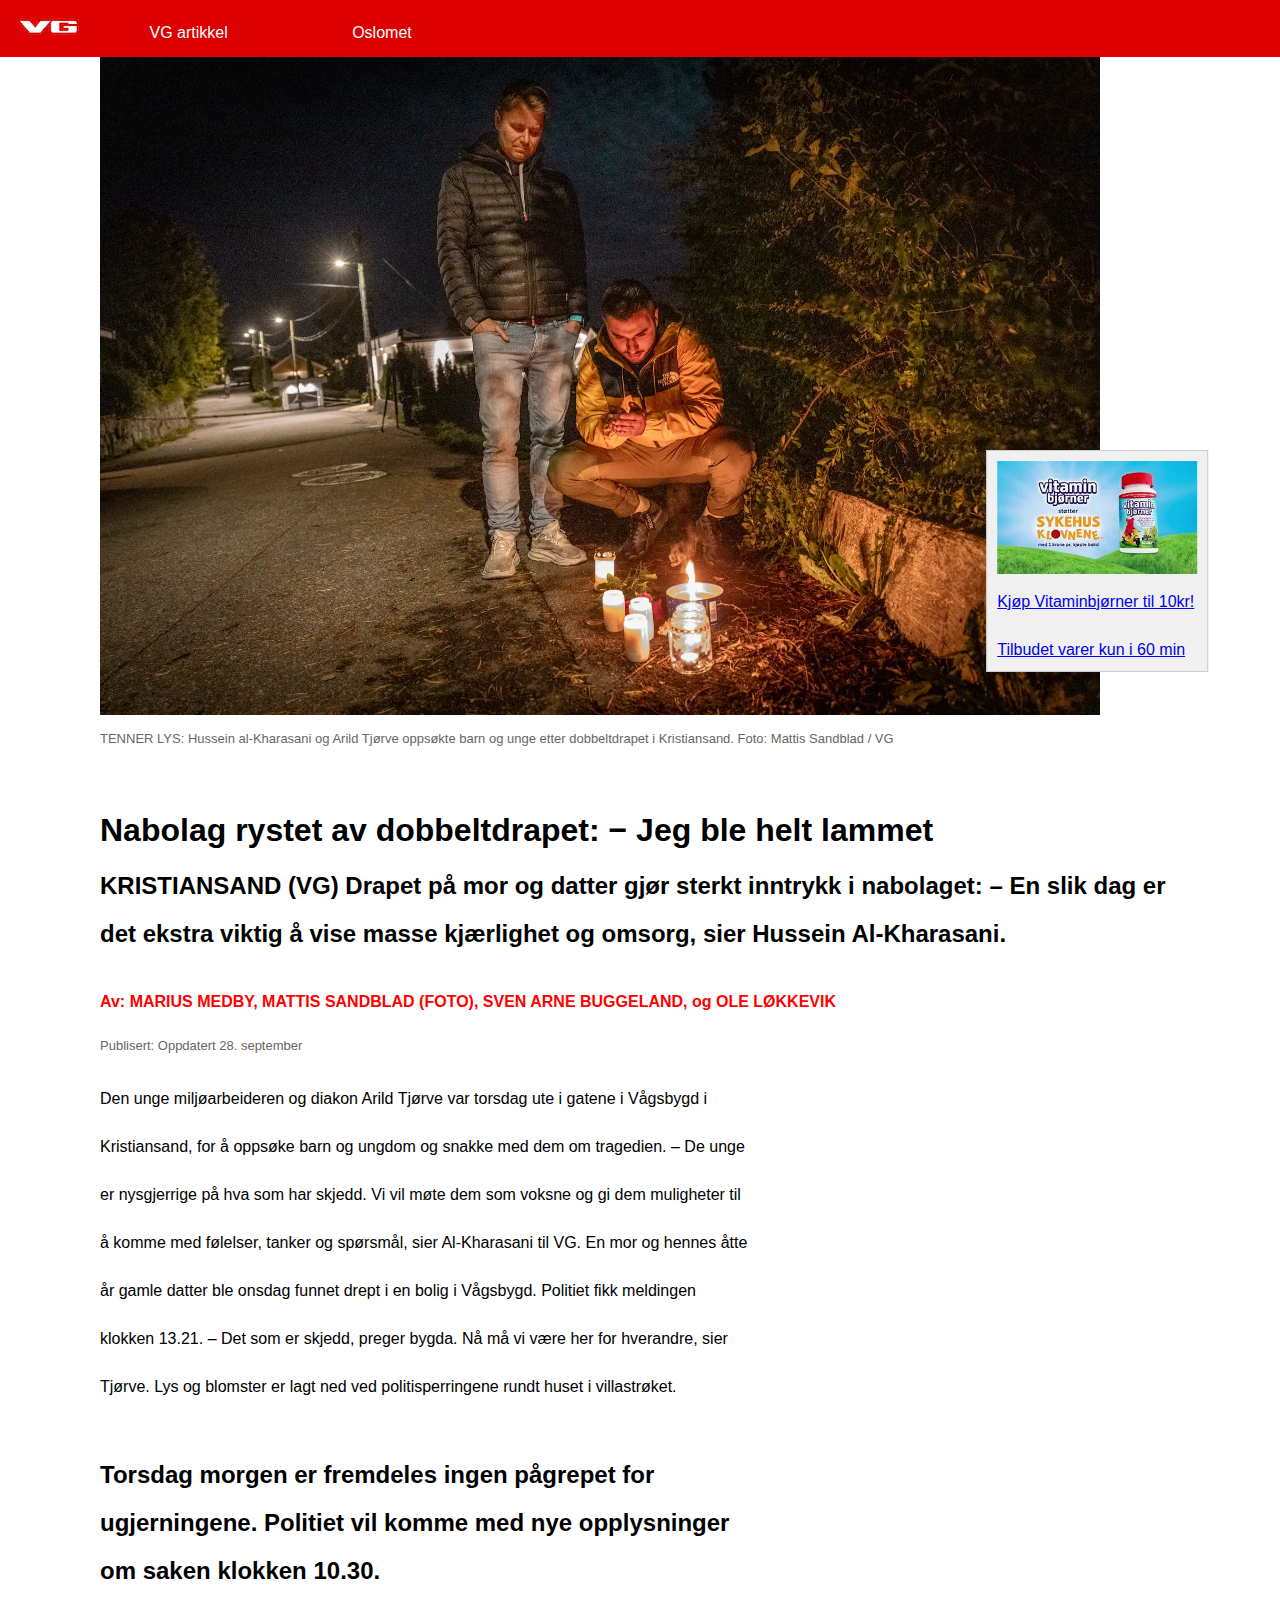
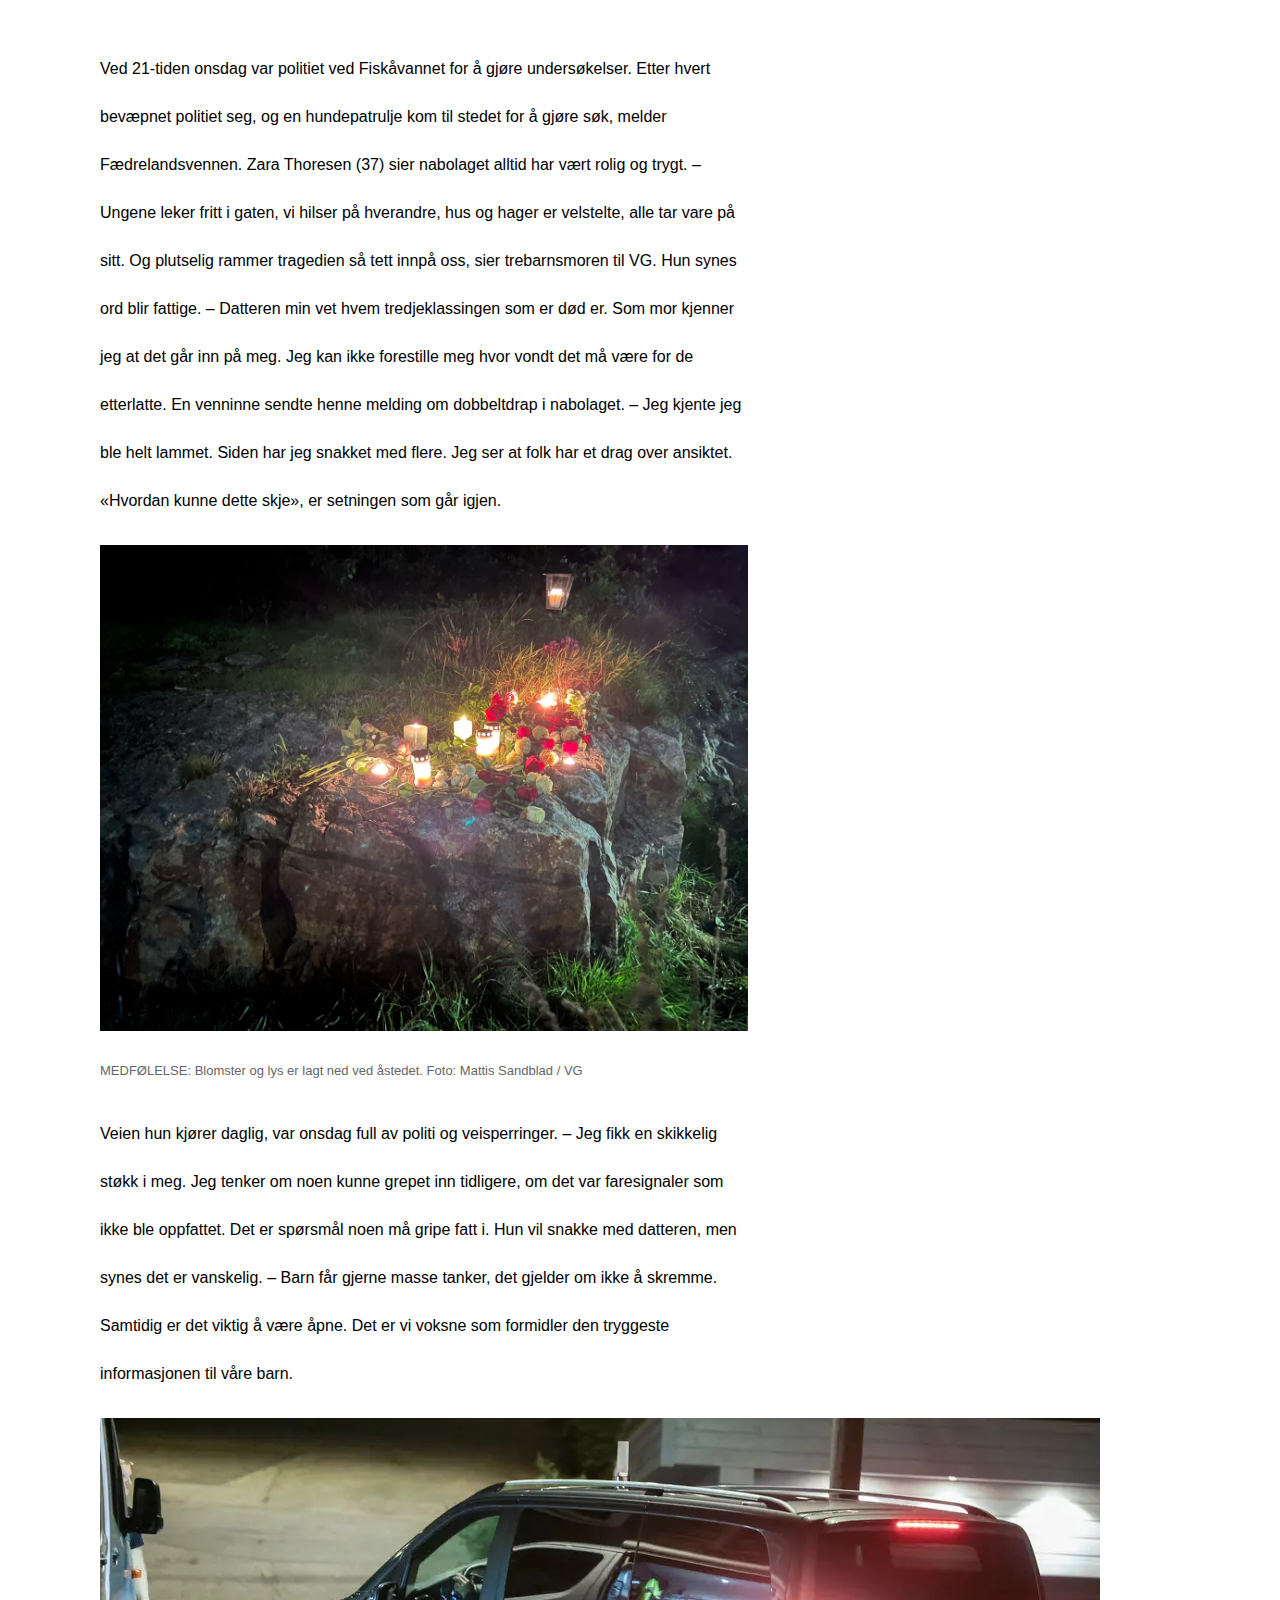
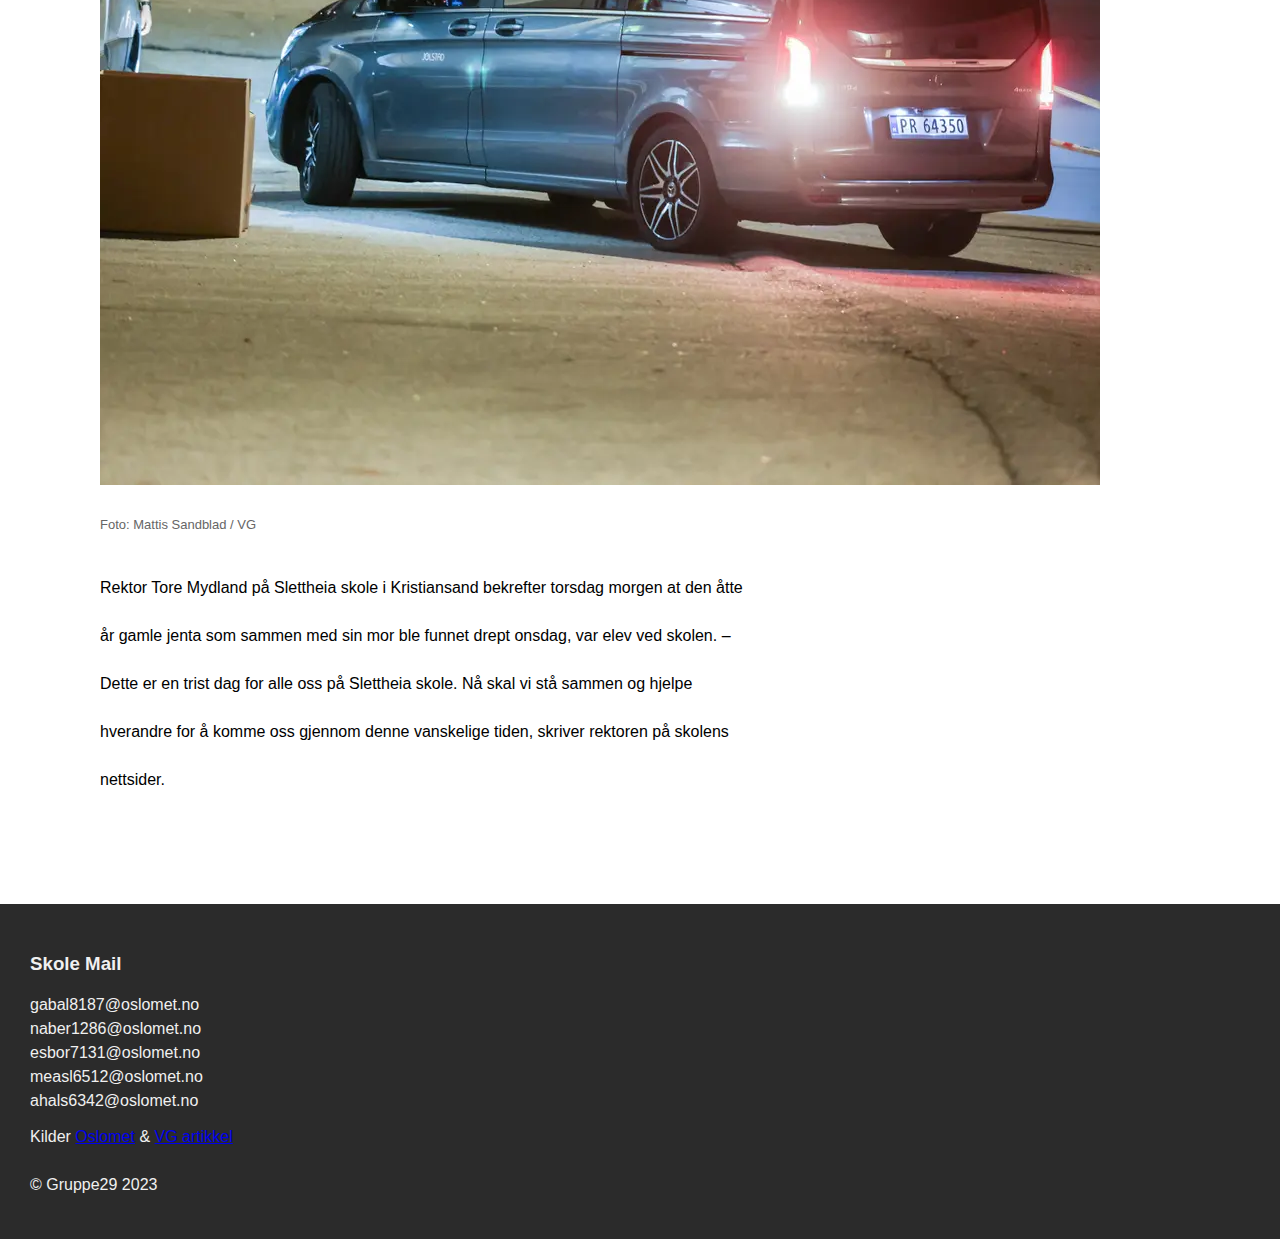
<file: webpage/html/first-page.html>
<!DOCTYPE html>
<html lang="en">
<head>
    <meta charset="UTF-8">
    <meta name="viewport" content="width=device-width, initial-scale=1.0">
    <link rel="stylesheet" href="../css/style.css">
    <title>Oblig 2</title>
</head>
<body>
    <nav class="VG-nav">
        <img src="../img/VG-logo.png" alt="VG-Logo">
        <a href="first-page.html">VG artikkel</a>
        <a href="secondpage.html">Oslomet</a>
    </nav>

    <main>
    <div class="advertisement">
        <a href="https://www.mollers.no/alle-produkter/barn/?gclid=CjwKCAjwvrOpBhBdEiwAR58-3BiOskZekcSZyh0ADv1CYNwu2ya0GcOuVdx_zV_yhsvM6U_2aeacSBoCEfQQAvD_BwE"><img src="../img/Reklame.jpg" alt="Advertisement"><p>Kjøp Vitaminbjørner til 10kr! Tilbudet varer kun i 60 min</p></a>
        <!--<a> over sender brukeren til en nettbutikk og holder img -->
    </div><!--Reklamen er lagt i en egen div boks for å lettere plassere det på siden-->


    <div class="container"> <!-- "Wrapper" elementene inn i en wrapper/container for bedre struktur og bedre oversikt på CSS -->
        <img src="..//img/article-image-real.jpg" alt="article-image" class="article-image">
        
        <p class="image-description">TENNER LYS: Hussein al-Kharasani og Arild Tjørve oppsøkte barn og unge etter dobbeltdrapet i Kristiansand. Foto: Mattis Sandblad / VG
        </p>
       
        <h1>
            Nabolag rystet av dobbeltdrapet: − Jeg ble helt lammet
        </h1>
        <h2>
            KRISTIANSAND (VG) Drapet på mor og datter gjør sterkt inntrykk i nabolaget: – En slik dag er det ekstra viktig å vise masse kjærlighet og omsorg, sier Hussein Al-Kharasani.
        </h2>
        <p id="author-name"><!--Her har vi lagt til en ID fordi det ikke finnes noe annet element som skal styles på samme måte -->
            Av: MARIUS MEDBY, MATTIS SANDBLAD (FOTO), SVEN ARNE BUGGELAND, og OLE LØKKEVIK
        </p>
        <p id="dato-informasjon"><!--Her har vi lagt til en ID fordi det ikke finnes noe annet element som skal styles på samme måte -->
            Publisert: Oppdatert 28. september</p>
       
        
    </div>

   

    <div class="grid-container"> <!-- "Wrapper" elementene inn i en wrapper/container for bedre struktur og bedre oversikt på CSS -->
        <p class="article-paragraph">Den unge miljøarbeideren og diakon Arild Tjørve var torsdag ute i gatene i Vågsbygd i Kristiansand, for å oppsøke barn og ungdom og snakke med dem om tragedien.

            – De unge er nysgjerrige på hva som har skjedd. Vi vil møte dem som voksne og gi dem muligheter til å komme med følelser, tanker og spørsmål, sier Al-Kharasani til VG.
            
            En mor og hennes åtte år gamle datter ble onsdag funnet drept i en bolig i Vågsbygd. Politiet fikk meldingen klokken 13.21.
            
            – Det som er skjedd, preger bygda. Nå må vi være her for hverandre, sier Tjørve.
            
            Lys og blomster er lagt ned ved politisperringene rundt huset i villastrøket.
            </p>
        
            <h2 class="sub-heading">Torsdag morgen er fremdeles ingen pågrepet for ugjerningene. Politiet vil komme med nye opplysninger om saken klokken 10.30.</h2>
       
        <p class="article-paragraph">Ved 21-tiden onsdag var politiet ved Fiskåvannet for å gjøre undersøkelser. Etter hvert bevæpnet politiet seg, og en hundepatrulje kom til stedet for å gjøre søk, melder Fædrelandsvennen. Zara Thoresen (37) sier nabolaget alltid har vært rolig og trygt.

            – Ungene leker fritt i gaten, vi hilser på hverandre, hus og hager er velstelte, alle tar vare på sitt. Og plutselig rammer tragedien så tett innpå oss, sier trebarnsmoren til VG.
            
            Hun synes ord blir fattige. – Datteren min vet hvem tredjeklassingen som er død er. Som mor kjenner jeg at det går inn på meg. Jeg kan ikke forestille meg hvor vondt det må være for de etterlatte.

            En venninne sendte henne melding om dobbeltdrap i nabolaget.
            
            – Jeg kjente jeg ble helt lammet. Siden har jeg snakket med flere. Jeg ser at folk har et drag over ansiktet. «Hvordan kunne dette skje», er setningen som går igjen.</p>

       
            <img src="..//img/article-sub-image.jpg" alt="article-sub-image" class="article-sub-image">
       
        <p class="image-description">MEDFØLELSE: Blomster og lys er lagt ned ved åstedet. Foto: Mattis Sandblad / VG</p><!--Bildetekst -->
       
        <p class="article-paragraph">Veien hun kjører daglig, var onsdag full av politi og veisperringer.

            – Jeg fikk en skikkelig støkk i meg. Jeg tenker om noen kunne grepet inn tidligere, om det var faresignaler som ikke ble oppfattet. Det er spørsmål noen må gripe fatt i.
            
            Hun vil snakke med datteren, men synes det er vanskelig.
            
            – Barn får gjerne masse tanker, det gjelder om ikke å skremme. Samtidig er det viktig å være åpne. Det er vi voksne som formidler den tryggeste informasjonen til våre barn.</p>

       
            <img src="..//img/b7593526-7ba7-43e8-9544-5ec874c80441.webp" alt="article-sub-image">
       
        <p class="image-description">Foto: Mattis Sandblad / VG</p><!--Bildetekst -->
        
        <p class="article-paragraph">Rektor Tore Mydland på Slettheia skole i Kristiansand bekrefter torsdag morgen at den åtte år gamle jenta som sammen med sin mor ble funnet drept onsdag, var elev ved skolen.

            – Dette er en trist dag for alle oss på Slettheia skole. Nå skal vi stå sammen og hjelpe hverandre for å komme oss gjennom denne vanskelige tiden, skriver rektoren på skolens nettsider.
            
            </p>

    </div>
</main>
<footer class="VG-footer">
    <div>
        <h3>Skole Mail</h3>
        <p class="footer">gabal8187@oslomet.no</p>
        <p class="footer">naber1286@oslomet.no</p>
        <p class="footer">esbor7131@oslomet.no</p>
        <p class="footer">measl6512@oslomet.no</p>
        <p class="footer">ahals6342@oslomet.no</p>
    
    </div>
    <div>
        <p>Kilder <a href="https://student.oslomet.no/en/studier/-/studieinfo/emne/DATA1200/2023/HØST">Oslomet</a> & <a href="https://www.vg.no/nyheter/innenriks/i/JQ5lgm/nabolag-rystet-av-dobbeltdrapet-jeg-ble-helt-lammet">VG artikkel</a></p><!--Link til OsloMet siden og VG artikkelen--></p>
        <p> © Gruppe29 2023</p>
    </div>
</footer>
</body>
   

</html>
</file>
<file: css/style.css>
nav{
    /*background-color: rgb(182, 227, 255);Fargen til navbaren*/
    background-color: rgb(255, 136, 0);
    margin: 0;
    width: 100%;/*gjør slik at navbaren strekker seg ut fra ver side*/
    padding: 15px;
    overflow: hidden;
    position: fixed;/*posisjonen til navbaren flytter seg ikke når man blar*/
    }


nav a{ /* styrer redigeringen av alle <a>-ene i <nav>*/
        display: inline; /* gjør slik at knappene i navbaren ligger ved siden av hverandre på rekke*/
        color:black; /*Fargen til teksten inni navbaren*/
        text-align: center;/*Gjør slik at teksten ligger i midten av knappen og ikke ligger til venstre eller høyre */
        padding: 30px 60px; /* paddingen skaper avstanden mellom teksten og kantene til knappen */
        text-decoration: none;
    }


nav a:hover{
        /*background-color: rgb(149, 205, 240);  fargen som dukker opp når musa er over knappene i navbaren*/
        background-color: rgb(216, 122, 14);
    }

   .VG-nav{
        /*background-color: rgb(182, 227, 255);Fargen til navbaren*/
        background-color: rgb(220, 0, 0);
        margin: 0;
        width: 100%;/*gjør slik at navbaren strekker seg ut fra ver side*/
        padding: 15px;
        overflow: hidden;
        position: fixed;/*posisjonen til navbaren flytter seg ikke når man blar*/
        }
    
    
    .VG-nav a{ /* styrer redigeringen av alle <a>-ene i <nav>*/
            display: inline; /* gjør slik at knappene i navbaren ligger ved siden av hverandre på rekke*/
            color:rgb(255, 255, 255); /*Fargen til teksten inni navbaren*/
            text-align: center;/*Gjør slik at teksten ligger i midten av knappen og ikke ligger til venstre eller høyre */
            padding: 30px 60px; /* paddingen skaper avstanden mellom teksten og kantene til knappen */
            text-decoration: none;
        }
    
    
    .VG-nav a:hover{
            /*background-color: rgb(149, 205, 240);  fargen som dukker opp når musa er over knappene i navbaren*/
            background-color: rgb(164, 3, 3);
        }



body, h1, h2, p, span {
        margin: 0;
        padding: 0;
    }

body{
    font-family: Arial, Helvetica, sans-serif;/*font på sidene */
}

.data1200{/*høyde og bredde på bildet på toppen av second page siden*/
    height: 500px;
    width: 100%;
}


main{
    margin-top: 0;
    margin-left: 100px;
    margin-right: 100px;
    margin-bottom: 100px;
}

h1{
    line-height: 2;
    padding-top: 40px;
    font-size: 50px;
}
h2{
    line-height: 2;
    padding-bottom: 20px;
}
p{
     line-height: 3;/*skaper en stor linje avstand mellom alle p elementene*/
}

li{
    line-height: 2;/* linje avstanden mellom alle <li> ettersom at like stor avstand ikke trengs*/
    padding-inline-start: 40px; /*gjør slik at punktene starter lenger inn på siden*/
}

#author-name {
    font-weight: bold;
    color: rgb(190, 25, 25);
    width: 75%;
}

#dato-informasjon{
    font-size: small;
    color: #666;
    padding-bottom: 10px;
    width: 75%;
    padding-bottom: 50px;
}

.article-container { /* Denne lager en container for artikkelen*/
    width: 70%;
    margin: 20px;
    padding: 20px;
}

.article-title {
    margin-bottom: 10px;
}

.sub-title {
    font-size: 20px;
    margin-bottom: 10px;
    color: #666;
}

.sub-image {
    width: 20%;
}

.article-sub-image {
    width: 60%;
}

.article-image {
    width: 1000px;
    padding-top: 48px;
}

.author-info {
    text-align: left;
    font-style: italic;
    margin-bottom: 20px;
}


.flex-container { /* flex for innhold i artikkelen */
    display: flex;
    flex-direction: column;
    align-items: center;
    grid-gap: 20px;
}

.flex-container h1, h2 {
    width: 75%;
}

.image-description{
    font-size: small;
    color: #666;
}
.article-paragraph{
    line-height: 2,5;
    width: 60%;

}

.sub-heading {
    font-size: 24px;
    font-weight: bold;
    margin-top: 20px;
    margin-bottom: 10px;
    width: 60%;
}


footer{
    background-color: rgb(255, 136, 0);
    /*background-color: rgb(182, 227, 255);farge i footer*/
    width: 100%;
    padding: 30px;
}

.VG-footer{
    background-color: rgb(43,43,43,1);
    /*background-color: rgb(182, 227, 255);farge i footer*/
    width: 100%;
    padding: 30px;
    color:#f0f0f0;
    line-height: 1;
}

.accessibility img {
    padding-top: 10%;
    width: 70%;
}


.advertisement {
    position: fixed;/*posisjonen til divboksen holder seg på siden av skjermen*/
    top: 50%; /* avstand på toppen */
    right: -10%; /* avstand fra høyre side */
    width: 200px; /* justerer på bredden */
    height: 200px; /* justerer på høyden*/
    background-color: #f0f0f0; /* bakggrunnsfargen på divboksen rundt/under bildet */
    border: 1px solid #ccc; /* en border rundt reklamen  */
    padding: 10px;/* avstanden fra bilde/ tekst og kanten av boksen*/
    transform: translate(-90%);

}

.advertisement img {
    max-width: 100%;
    max-height: 100%;
}
.advertisement a:hover{
    color:#ba0a13;
}

.kilde{
    color: black;
}
.kilde-vg{
    color: whitesmoke;
}
</file>
<file: webpage/css/style.css>
nav{
    /*background-color: rgb(182, 227, 255);Fargen til navbaren*/
    background-color: rgb(255, 136, 0);
    margin: 0;
    width: 100%;/*gjør slik at navbaren strekker seg ut fra ver side*/
    padding: 15px;
    overflow: hidden;
    position: fixed;/*posisjonen til navbaren flytter seg ikke når man blar*/
    }


nav a{ /* styrer redigeringen av alle <a>-ene i <nav>*/
        display: inline; /* gjør slik at knappene i navbaren ligger ved siden av hverandre på rekke*/
        color:black; /*Fargen til teksten inni navbaren*/
        text-align: center;/*Gjør slik at teksten ligger i midten av knappen og ikke ligger til venstre eller høyre */
        padding: 30px 60px; /* paddingen skaper avstanden mellom teksten og kantene til knappen */
        text-decoration: none;
    }


nav a:hover{
        /*background-color: rgb(149, 205, 240);  fargen som dukker opp når musa er over knappene i navbaren*/
        background-color: rgb(216, 122, 14);
    }

   .VG-nav{
        /*background-color: rgb(182, 227, 255);Fargen til navbaren*/
        background-color: rgb(220, 0, 0);
        margin: 0;
        width: 100%;/*gjør slik at navbaren strekker seg ut fra ver side*/
        padding: 15px;
        overflow: hidden;
        position: fixed;/*posisjonen til navbaren flytter seg ikke når man blar*/
        }
    
    
    .VG-nav a{ /* styrer redigeringen av alle <a>-ene i <nav>*/
            display: inline; /* gjør slik at knappene i navbaren ligger ved siden av hverandre på rekke*/
            color:rgb(255, 255, 255); /*Fargen til teksten inni navbaren*/
            text-align: center;/*Gjør slik at teksten ligger i midten av knappen og ikke ligger til venstre eller høyre */
            padding: 30px 60px; /* paddingen skaper avstanden mellom teksten og kantene til knappen */
            text-decoration: none;
        }
    
    
    .VG-nav a:hover{
            /*background-color: rgb(149, 205, 240);  fargen som dukker opp når musa er over knappene i navbaren*/
            background-color: rgb(164, 3, 3);
        }



body, h1, h2, p, span {
        margin: 0;
        padding: 0;
    }

body{
    font-family: Arial, Helvetica, sans-serif;/*font på sidene */
}

.data1200{/*høyde og bredde på bildet på toppen av second page siden*/
    height: 500px;
    width: 100%;
}


main{
    margin-top: 0;
    margin-left: 100px;
    margin-right: 100px;
    margin-bottom: 100px;
}

h1{
    line-height: 2;
    padding-top: 40px;
}
h2{
    line-height: 2;
    padding-bottom: 20px;
}
p{
     line-height: 3;/*skaper en stor linje avstand mellom alle p elementene*/
}

li{
    line-height: 2;/* linje avstanden mellom alle <li> ettersom at like stor avstand ikke trengs*/
    padding-inline-start: 40px; /*gjør slik at punktene starter lenger inn på siden*/
}

#author-name {
    font-weight: bold;
    color: red;
}

#dato-informasjon{
    font-size: small;
    color: #666;
    padding-bottom: 10px;
}

.article-container { /* Denne lager en container for artikkelen*/
    width: 70%;
    margin: 20px;
    padding: 20px;
}

.article-title {
    font-size: 30px;
    margin-bottom: 10px;
}

.sub-title {
    font-size: 20px;
    margin-bottom: 10px;
    color: #666;
}

.sub-image {
    width: 20%;
}

.article-sub-image {
    width: 60%;
}

.article-image {
    width: 1000px;
    padding-top: 48px;
}

.author-info {
    text-align: left;
    font-style: italic;
    margin-bottom: 20px;
}


.grid-container { /* grid for innhold i artikkelen */
    display: grid;
    grid-template-columns: 1fr; /* gjør sånn at det bare er en kolonne */
    grid-gap: 20px;
    align-items: center;
}

.image-description{
    font-size: small;
    color: #666;
}
.article-paragraph{
    line-height: 2,5;
    width: 60%;

}

.sub-heading {
    font-size: 24px;
    font-weight: bold;
    margin-top: 20px;
    margin-bottom: 10px;
    width: 60%;
}



footer{
    background-color: rgb(255, 136, 0);
    /*background-color: rgb(182, 227, 255);farge i footer*/
    width: 100%;
    padding: 30px;
}
.VG-footer{
    background-color: rgb(43,43,43,1);
    /*background-color: rgb(182, 227, 255);farge i footer*/
    width: 100%;
    padding: 30px;
    color:#f0f0f0;
}


.footer{
line-height: 1.5; /*stor avstand mellom <p> i footer er ikke nødvendig*/

}
.advertisement {
    position: fixed;/*posisjonen til divboksen holder seg på siden av skjermen*/
    top: 50%; /* avstand på toppen */
    right: -10%; /* avstand fra høyre side */
    width: 200px; /* justerer på bredden */
    height: 200px; /* justerer på høyden*/
    background-color: #f0f0f0; /* bakggrunnsfargen på divboksen rundt/under bildet */
    border: 1px solid #ccc; /* en border rundt reklamen  */
    padding: 10px;/* avstanden fra bilde/ tekst og kanten av boksen*/
    transform: translate(-90%);

}

.advertisement img {
    max-width: 100%;
    max-height: 100%;
}
.advertisement a:hover{
    color:#ba0a13;
}
</file>
